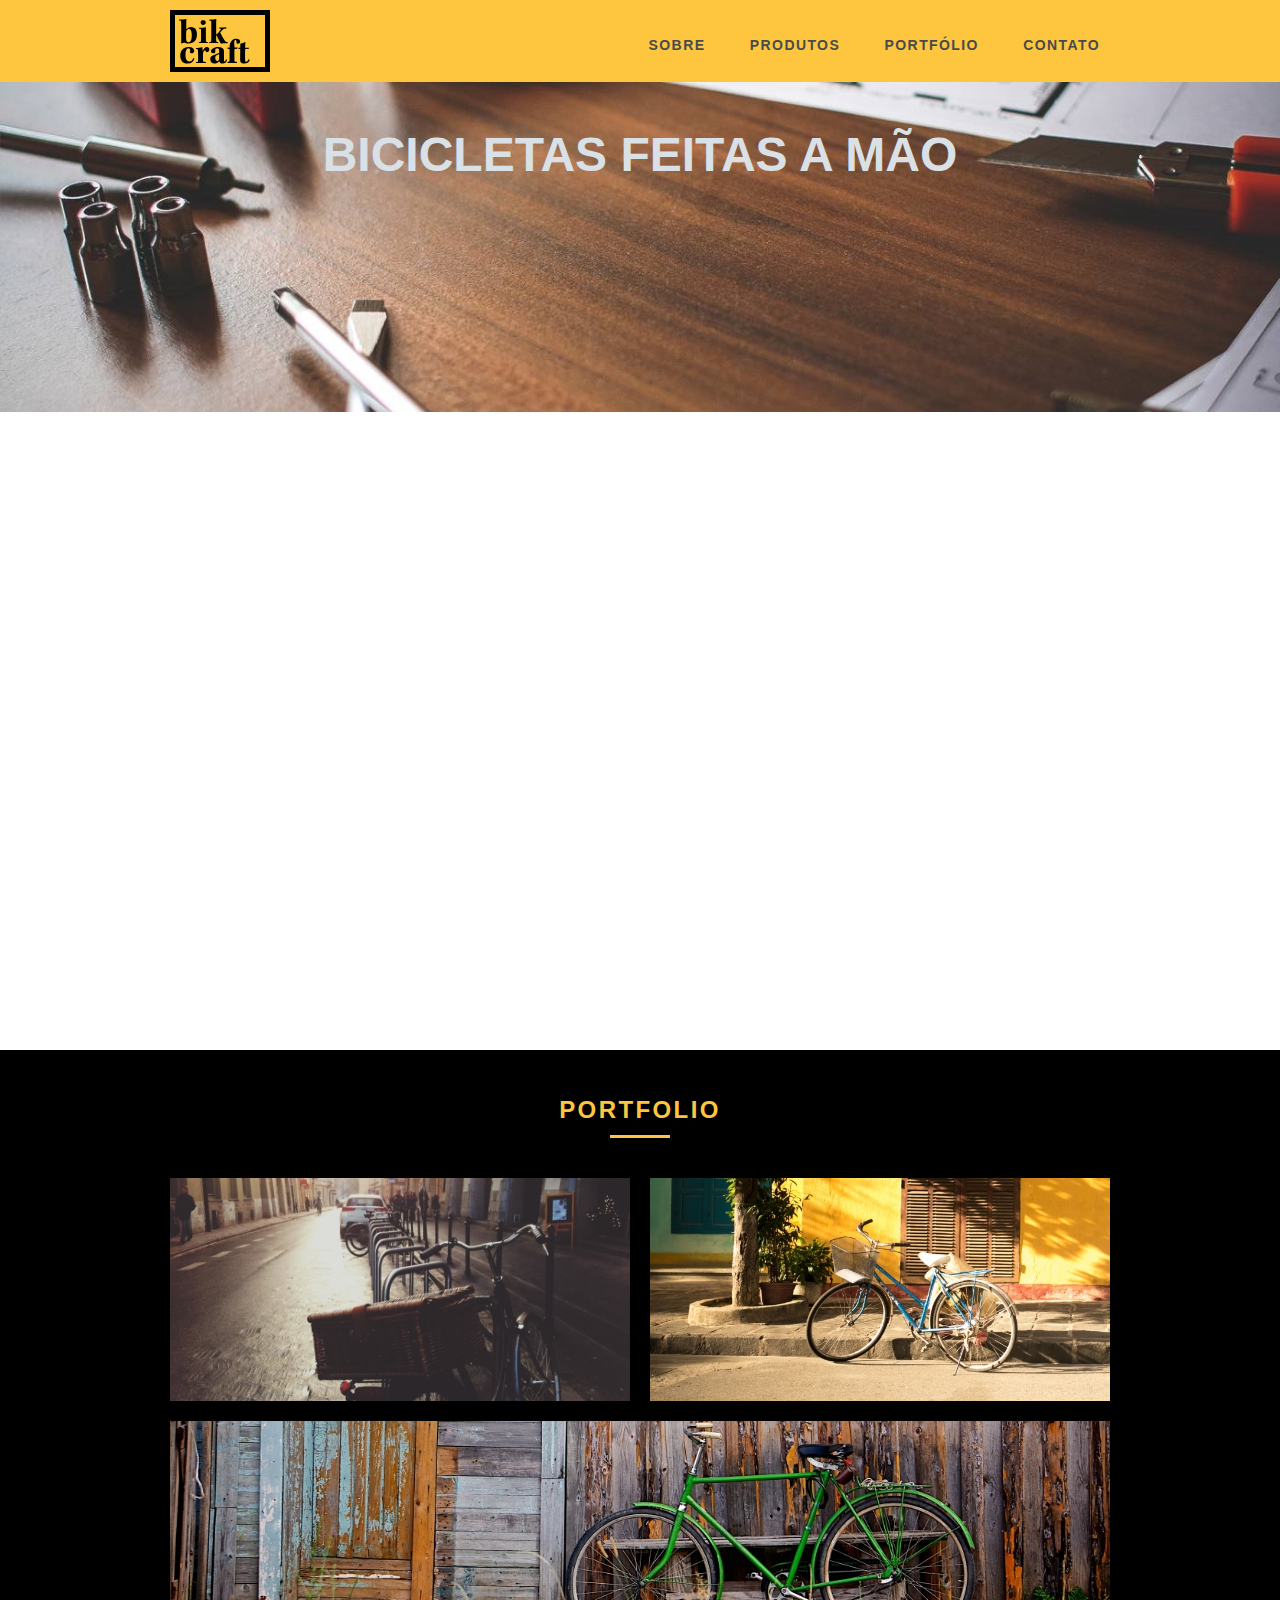
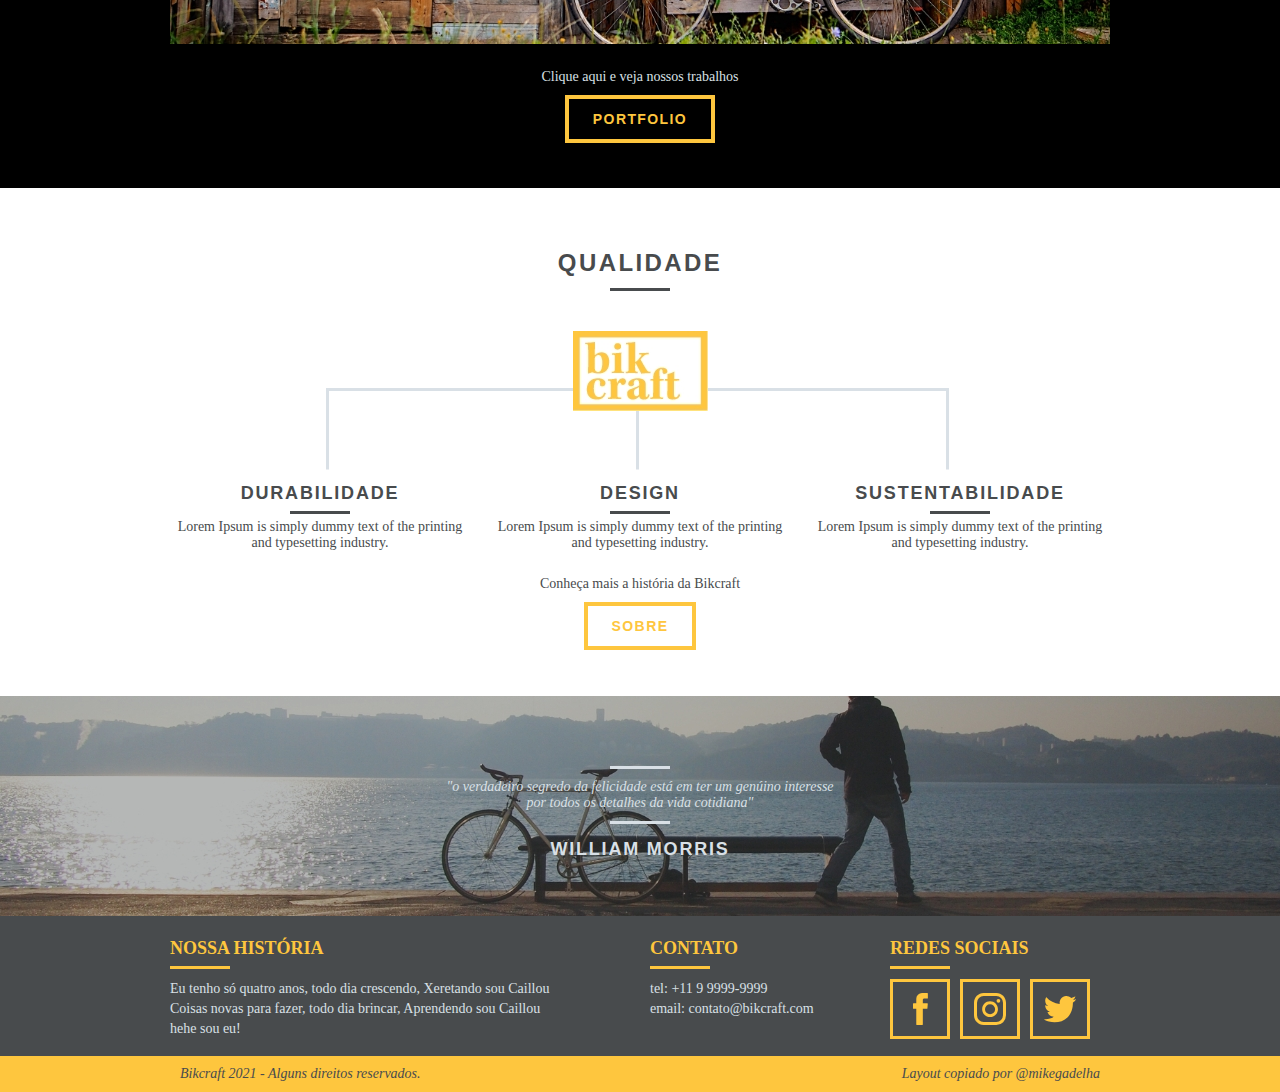
<file: index.html>
<!DOCTYPE html>
<html lang="pt-br">
<head>
    <title>Bikcraft - Meu Primeiro Projeto</title>
    <meta charset="UTF-8">
    <meta name="description" content="Seguindo as aulas do curso de Web Design da Origamid e improvisando em algumas partes.">
    <meta name="viewport" content="width=device-width, initial-scale=1">
    <!--Open Graph-->
    <meta property ="og:type" content="">
    <meta property ="og:title" content="">
    <meta property ="og:description" content="">
    <meta property ="og:url" content="">
    <meta property ="og:image" content="">
    <!--Fecha Open Graph-->
    <link rel="shortcut icon" href="favicon.ico">
    <!--
    <link rel="stylesheet" href="style/normalize.css">
    <link rel="stylesheet" href="style/reset.css">
    <link rel="stylesheet" href="style/grid.css">
    <link rel="stylesheet" href="style/style.css">
    <link rel="stylesheet" href="style/responsivo.css">
    -->
    <!--o que vier por baixo é o que vai ser levado em consideração, a menos que o elemento no arquivo acima esteja melhor especificado-->
    <!--abaixo estão agrupados todos os arquivos CSS acima em um só-->
    <link rel="stylesheet" href="style.css">
    <script>document.documentElement.classList.add("js");</script>
</head>
<body>
    <header class="header">
        <div class="container">
            <a href="index.html" class="grid-4">
                <img src="images/bikcraft-logo.svg" alt="Bikecraft Logo">
            </a>
            <nav class="header_menu grid-12">
                <ul>
                    <li><a href="sobre.html">Sobre</a></li>
                    <li><a href="produtos.html">Produtos</a></li>
                    <li><a href="portfolio.html">Portfólio</a></li>
                    <li><a href="contato.html">Contato</a></li>
                </ul>
            </nav>
        </div>
    </header>
    <!--Fecha Header-->
    <section class="intro">
        <div class="container">
            <h1 data-anime="400" class="fadeInDown">Bicicletas Feitas a Mão</h1>
            <blockquote data-anime="800" class="quote-externo fadeInDown">
                <p>"não tenha nada em sua casa que você
                    não considere útil ou acredita ser bonito"</p>
                <cite>William Morris</cite>
            </blockquote>
            <a href="contato.html" data-anime="1200" class="btn">Orçamento</a>
        </div>
    </section>
    <!--Fecha Intro-->
    <section data-anime="1600" class="produtos container fadeInDown">
            <h2 class="subtitulo">Produtos</h2>
            <ul class="produtos_lista">
                <li class="grid-1-3">
                    <div class="produtos_icone">
                        <img src="images/passeio.svg" alt="Bikcraft Passeio">
                    </div>
                    <h3>Passeio</h3>
                    <p>Lorem Ipsum is simply dummy text of the printing and typesetting industry.</p>
                </li>
                <li class="grid-1-3">
                    <div class="produtos_icone">
                        <img src="images/esporte.svg" alt="Bikcraft Esporte">
                    </div>
                    <h3>Esporte</h3>
                    <p>Lorem Ipsum is simply dummy text of the printing and typesetting industry.</p>
                </li>
                <li class="grid-1-3">
                    <div class="produtos_icone">
                        <img src="images/retro.svg" alt="Bikcraft Retrô">
                    </div>
                    <h3>Retrô</h3>
                    <p>Lorem Ipsum is simply dummy text of the printing and typesetting industry.</p>
                </li>
            </ul>
            <div class="call-to-action">
                <p>Clique aqui e veja os detalhes dos produtos</p>
                <a href="produtos.html" class="btn btn-escuro">Produtos</a>
            </div>
    </section>
    <!--Fecha Produtos-->
    <div class="bg-portfolio resp main">
        <div class="container">
            <h2 class="subtitulo">Portfolio</h2>
            <ul>
                <li class="grid-8"><img src="images/foto1.jpg" alt="Bikcraft Retrô"></li>
                <li class="grid-8"><img src="images/foto2.jpg" alt="Bikcraft Passeio"></li>
                <li class="grid-16"><img src="images/foto3.jpg" alt="Bikcraft Esporte"></li>
            </ul>
        </div>
        <div class="call-to-action">
            <p>Clique aqui e veja nossos trabalhos</p>
            <a href="portfolio.html" class="btn">Portfolio</a>
        </div>
    </div>
    <!--Fecha Portfolio-->
    <section class="qualidade container">
        <h2 class="subtitulo">Qualidade</h2>
        <img src="images/logo.jpg" alt="Bikcraft Logo Yellow">
        <ul class="qualidade_lista">
            <li class="grid-1-3 resptablet1">
                <h3>Durabilidade</h3>
                <p>Lorem Ipsum is simply dummy text of the printing and typesetting industry.</p>
            </li>
            <li class="grid-1-3 resptablet2">
                <h3>Design </h3>
                <p>Lorem Ipsum is simply dummy text of the printing and typesetting industry.</p>
            </li>
            <li class="grid-1-3 resptablet3">
                <h3>Sustentabilidade</h3>
                <p>Lorem Ipsum is simply dummy text of the printing and typesetting industry.</p>
            </li>
        </ul>
        <div class="call-to-action">
            <p>Conheça mais a história da Bikcraft</p>
            <a href="sobre.html" class="btn btn-escuro">Sobre</a>
        </div>
    </section>
    <!--Fecha Qualidade-->
    <div class="quebra container">
        <blockquote class="quote-externo"> <!--o professor colocou o container aqui-->
            <p>"o verdadeiro segredo da felicidade está em ter um genúino 
                interesse  por todos os detalhes da vida cotidiana"</p>
            <cite>William Morris</cite>
        </blockquote>
    </div>
    <!--Fecha Quebra-->
    <footer> 
        <div class="footer"> 
            <div class="container">
                <div class="grid-8 footer_historia">
                    <h3>Nossa História</h3>
                    <p>Eu tenho só quatro anos, todo dia crescendo, Xeretando sou Caillou</p>
                    <p>Coisas novas para fazer, todo dia brincar, Aprendendo sou Caillou</p>
                    <p>hehe sou eu!</p>
                </div>
                <div class="grid-4 footer_contato">
                    <h3>Contato</h3>
                    <ul>
                        <li>tel: +11 9 9999-9999</li>
                        <li>email: contato@bikcraft.com</li>
                    </ul>
                </div>
                <div class="grid-4 footer_redes">
                    <h3>Redes Sociais</h3>
                    <ul>
                        <li class="redes"><a href="https://facebook.com" target="_blank"><img src="images/facebook.svg" alt="Facebook"></a></li>
                        <li class="redes"><a href="https://instagram.com" target="_blank"><img src="images/instagram.svg" alt="Instagram"></a></li>
                        <li class="redes"><a href="https://twitter.com" target="_blank"><img src="images/twitter.svg" alt="Twitter"></a></li>
                    </ul>
                </div>
            </div>
        </div>
        <div class="footer2">
            <div class="container">
                <p class="teste1">Bikcraft 2021 - Alguns direitos reservados.</p>
                <p class="teste2">Layout copiado por @mikegadelha</p>
            </div>
        </div>

    <script src="scripts/simple-anime.js"></script>
    <script src="scripts/script.js"></script>

    </footer>
</body>
</html>
</file>
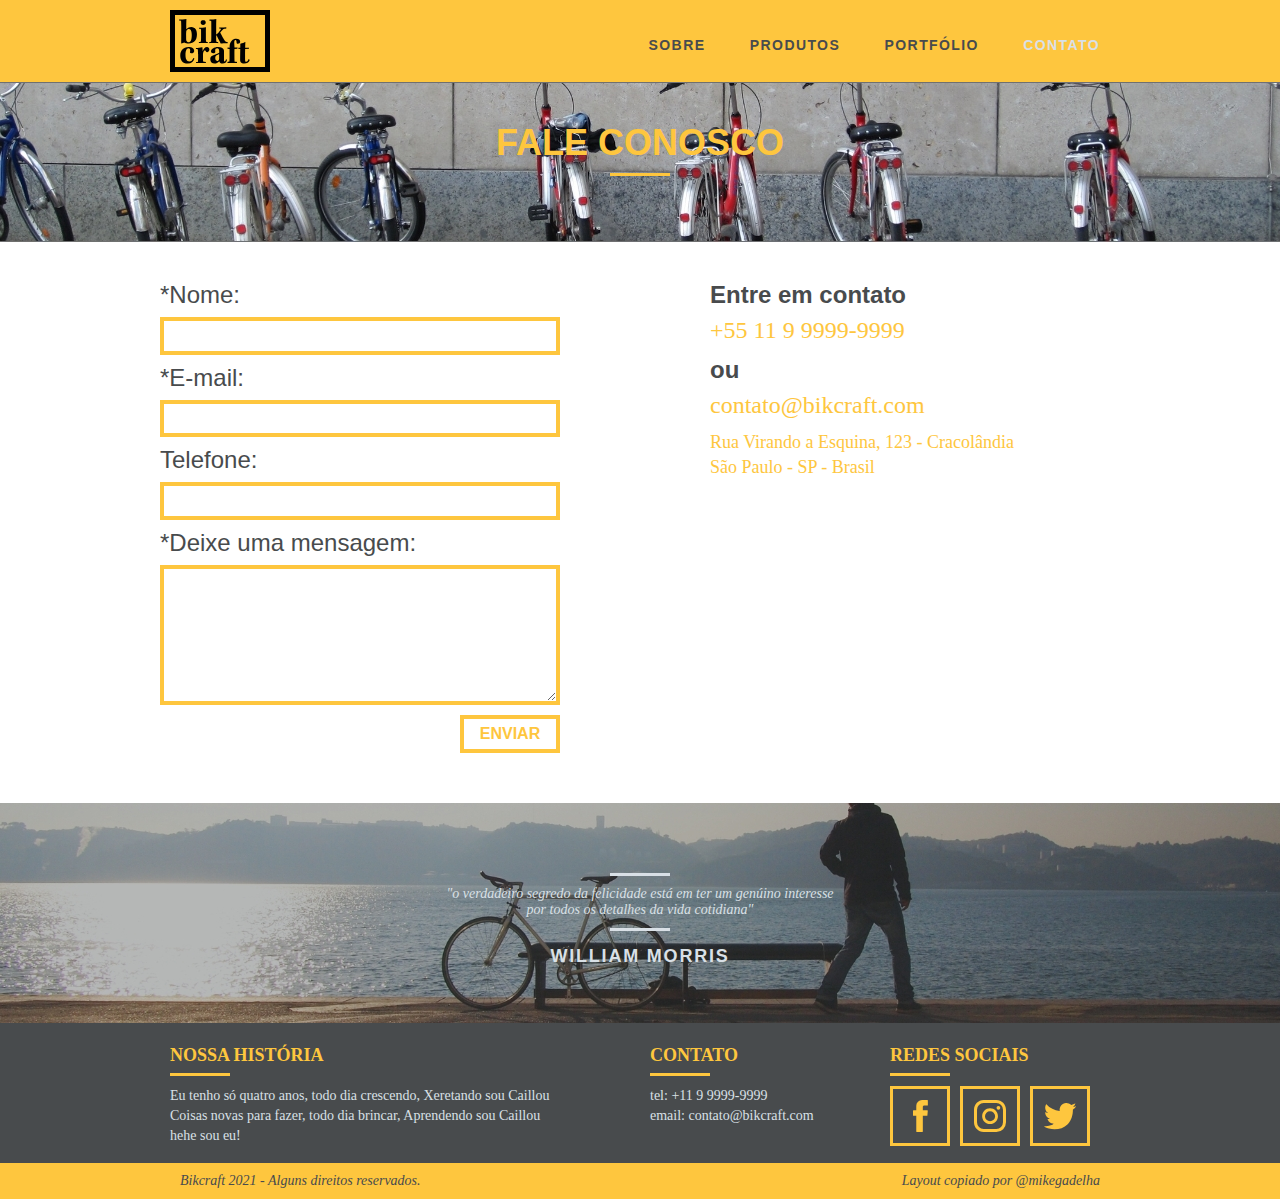
<file: contato.html>
<!DOCTYPE html>
<html lang="pt-br">
<head>
    <title>Bikcraft - Fale Conosco</title>
    <meta charset="UTF-8">
    <meta name="description" content="Seguindo as aulas do curso de Web Design da Origamid e improvisando em algumas partes.">
    <meta name="viewport" content="width=device-width, initial-scale=1">
    <!--Open Graph-->
    <meta property ="og:type" content="">
    <meta property ="og:title" content="">
    <meta property ="og:description" content="">
    <meta property ="og:url" content="">
    <meta property ="og:image" content="">
    <!--Fecha Open Graph-->
    <link rel="shortcut icon" href="favicon.ico">
    <!--
    <link rel="stylesheet" href="style/normalize.css">
    <link rel="stylesheet" href="style/reset.css">
    <link rel="stylesheet" href="style/grid.css">
    <link rel="stylesheet" href="style/style.css">
    <link rel="stylesheet" href="style/contato.css">
    <link rel="stylesheet" href="style/responsivo.css">
    -->
    <link rel="stylesheet" href="style.css">
    <script>document.documentElement.classList.add("js");</script>
</head>
<body>
    <header class="header">
        <div class="container">
            <a href="index.html" class="grid-4">
                <img src="images/bikcraft-logo.svg" alt="Bikcraft Logo">
            </a>
            <nav class="header_menu grid-12">
                <ul>
                    <li><a href="sobre.html">Sobre</a></li>
                    <li><a href="produtos.html">Produtos</a></li>
                    <li><a href="portfolio.html">Portfólio</a></li>
                    <li><a href="contato.html" class="menu_ativo">Contato</a></li>
                </ul>
            </nav>
        </div>
    </header>
    <!--Fecha Header-->
    <section class="intro-interna interna_contato">
        <div class="container">
            <h1 data-anime="400" class="fadeInDown">Fale Conosco</h1>
                <p data-anime="800" class="fadeInDown">a qualquer momento, em qualquer lugar</p>
        </div>
    </section>
    <!--Fecha Introdução Interna-->
    <section class="bg-contato" id="bg-contato2"> <!--id somente para arrumar o responsivo do mobile, gambiarra-->
        <div class="container">
            <div class="formulario">
                <form id="formulario_contato" method="POST" action="enviar-sendgrid.php" class="formphp">
                    <label for="name">*Nome:
                        <input type="text" name="name" id="name" required>
                    </label>
                    <label for="email">*E-mail:
                        <input type="email" name="email" id="email" required>
                    </label>
                    <label for="telefone">Telefone:
                        <input type="tel" name="telefone" id="telefone"> <!--como só permitir números e em um formato válido? por ex. 11 9 9999-9999-->
                    </label>
                    <!--Anti-Spam-->
                    <label class="nao-aparece">Se você não é um robô, deixe em branco.</label>
                    <input type="text" class="nao-aparece" name="leaveblank">
                    <label class="nao-aparece">Se você não é um robô, não mude este campo.</label>
                    <input type="text" class="nao-aparece" name="dontchange" value="http://">
                    <!--Fecha Anti-Spam-->
                    <label for="msg">*Deixe uma mensagem:</label>
                    <textarea name="msg" id="msg" required></textarea>
                    <input type="submit" name="submit" id="submit" value="enviar">
                </form>
            </div>
            <div class="contato">
                <h2>Entre em contato</h2>
                <p>+55 11 9 9999-9999</p>
                <h2>ou</h2>
                <p>contato@bikcraft.com</p>
                <h3>Rua Virando a Esquina, 123 - Cracolândia</h3>
                <h3> São Paulo - SP - Brasil</h3>
                <a href="https://www.google.com.br"><img src="images/mapa2.png" alt="Localização" data-anime="1200"></a>
            </div>
        </div>
    </section>
    <!--Fecha Formulário-->
    <div class="quebra container">
        <blockquote class="quote-externo"> <!--o professor colocou o container aqui-->
            <p>"o verdadeiro segredo da felicidade está em ter um genúino 
                interesse  por todos os detalhes da vida cotidiana"</p>
            <cite>William Morris</cite>
        </blockquote>
    </div>
    <!--Fecha Quebra-->
    <footer> 
        <div class="footer"> 
            <div class="container">
                <div class="grid-8 footer_historia">
                    <h3>Nossa História</h3>
                    <p>Eu tenho só quatro anos, todo dia crescendo, Xeretando sou Caillou</p>
                    <p>Coisas novas para fazer, todo dia brincar, Aprendendo sou Caillou</p>
                    <p>hehe sou eu!</p>
                </div>
                <div class="grid-4 footer_contato">
                    <h3>Contato</h3>
                    <ul>
                        <li>tel: +11 9 9999-9999</li>
                        <li>email: contato@bikcraft.com</li>
                    </ul>
                </div>
                <div class="grid-4 footer_redes">
                    <h3>Redes Sociais</h3>
                    <ul>
                        <li class="redes"><a href="https://facebook.com" target="_blank"><img src="images/facebook.svg" alt="Facebook"></a></li>
                        <li class="redes"><a href="https://instagram.com" target="_blank"><img src="images/instagram.svg" alt="Instagram"></a></li>
                        <li class="redes"><a href="https://twitter.com" target="_blank"><img src="images/twitter.svg" alt="Twitter"></a></li>
                    </ul>
                </div>
            </div>
        </div>
        <div class="footer2">
            <div class="container">
                <p class="teste1">Bikcraft 2021 - Alguns direitos reservados.</p>
                <p class="teste2">Layout copiado por @mikegadelha</p>
            </div>
        </div>
    </footer>

    <script src="scripts/simple-anime.js"></script>
    <script src="scripts/simple-form.js"></script>
    <script src="scripts/script.js"></script>
    
</body>
</html>
</file>
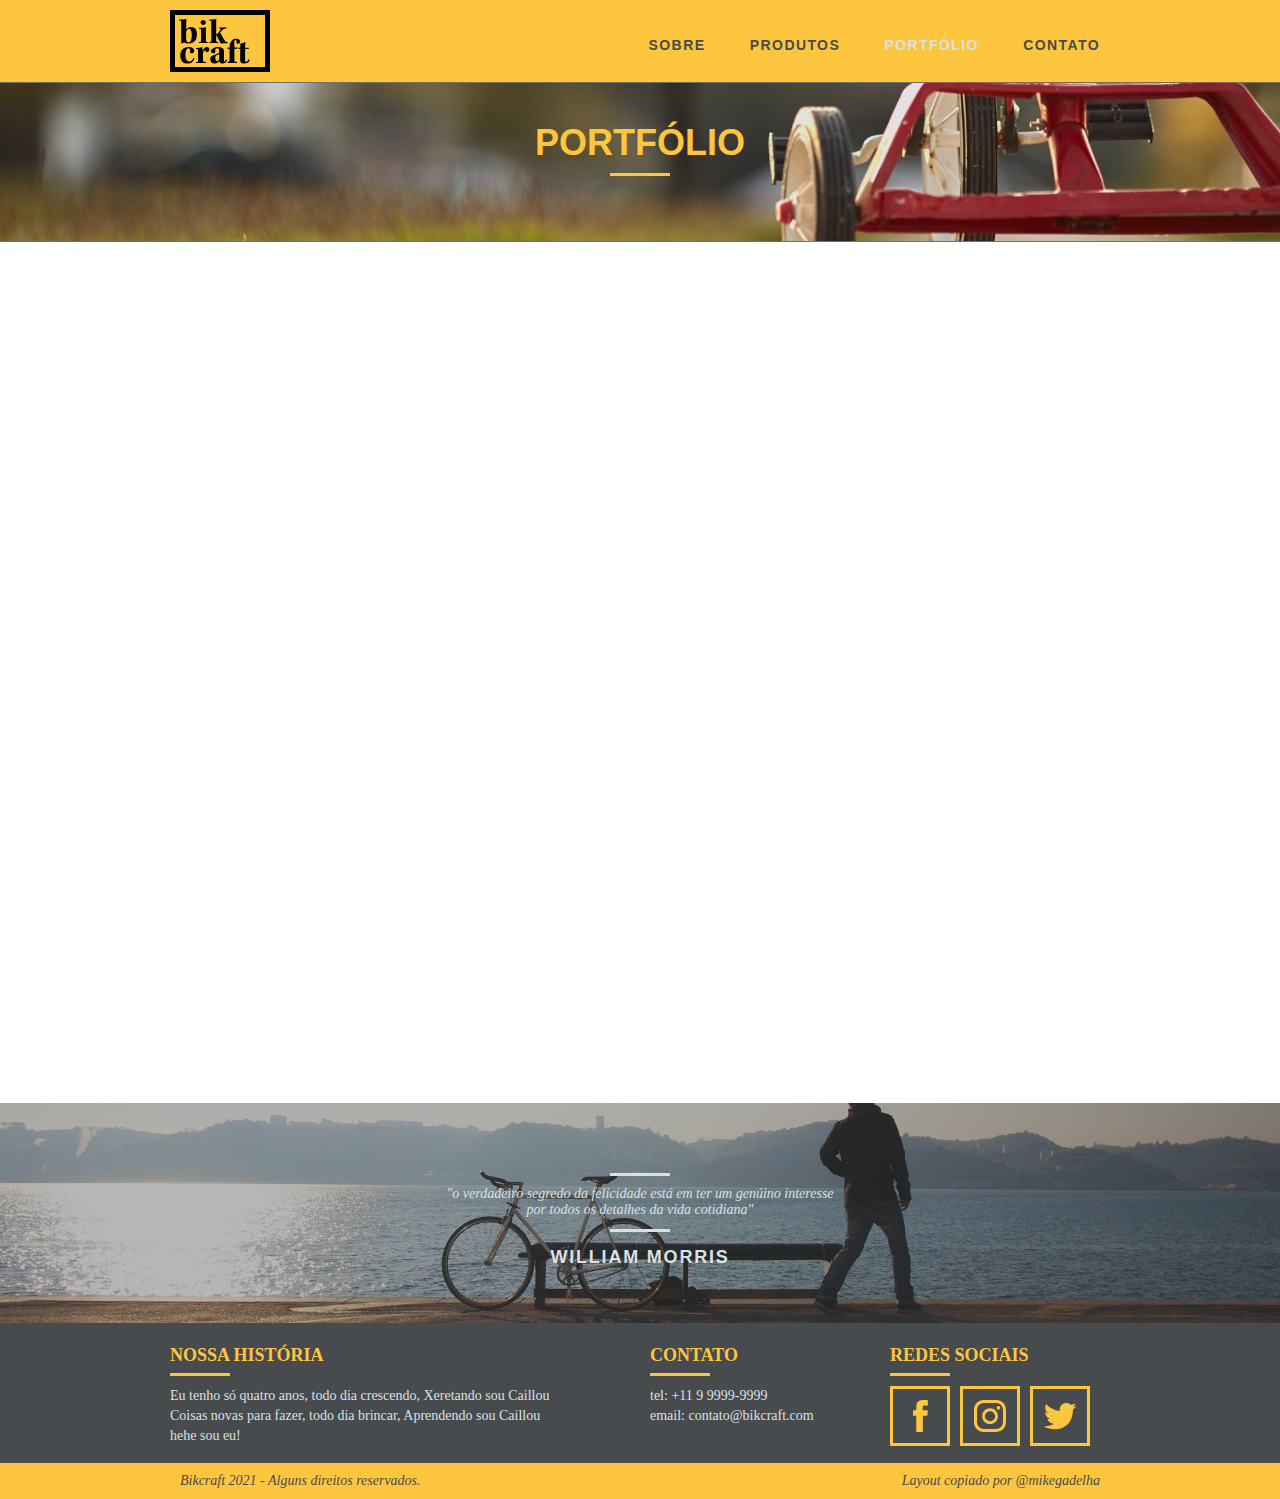
<file: portfolio.html>
<!DOCTYPE html>
<html lang="pt-br">
<head>
    <title>Bikcraft - Conheça nosso Trabalho</title>
    <meta charset="UTF-8">
    <meta name="description" content="Seguindo as aulas do curso de Web Design da Origamid e improvisando em algumas partes.">
    <meta name="viewport" content="width=device-width, initial-scale=1">
    <!--Open Graph-->
    <meta property ="og:type" content="">
    <meta property ="og:title" content="">
    <meta property ="og:description" content="">
    <meta property ="og:url" content="">
    <meta property ="og:image" content="">
    <!--Fecha Open Graph-->
    <link rel="shortcut icon" href="favicon.ico">
    <!--
    <link rel="stylesheet" href="style/normalize.css">
    <link rel="stylesheet" href="style/reset.css">
    <link rel="stylesheet" href="style/grid.css">
    <link rel="stylesheet" href="style/style.css">
    <link rel="stylesheet" href="style/portfolio.css">
    <link rel="stylesheet" href="style/responsivo.css">
    -->
    <link rel="stylesheet" href="style.css">
    <script>document.documentElement.classList.add("js");</script>
</head>
<body>
    <header class="header">
        <div class="container">
            <a href="index.html" class="grid-4">
                <img src="images/bikcraft-logo.svg" alt="Bikcraft Logo">
            </a>
            <nav class="header_menu grid-12">
                <ul>
                    <li><a href="sobre.html">Sobre</a></li>
                    <li><a href="produtos.html">Produtos</a></li>
                    <li><a href="portfolio.html" class="menu_ativo">Portfólio</a></li>
                    <li><a href="contato.html">Contato</a></li>
                </ul>
            </nav>
        </div>
    </header>
    <section class="intro-interna interna_portfolio">
        <div class="container">
            <h1 data-anime="400" class="fadeInDown">Portfólio</h1>
                <p data-anime="800" class="fadeInDown">conheça nosso trabalho</p>
        </div>
    </section>
    <!--Fecha Introdução Interna-->
    <div data-anime="1200" class="quote_portfolio">
        <div class="container" data-slide="quote">
            <blockquote class="grid-16">
            <p>"Contrary to popular belief, Lorem Ipsum is not simply random text. It has roots in a piece of classical Latin literature from 45 BC, making it over 2000 years old."</p>
                <cite>Billy and Mandy</cite>
            </blockquote>
            <blockquote class="grid-16">
                <p>"The standard chunk of Lorem Ipsum used since the 1500s is reproduced below for those interested. "</p>
                <cite>Frango Robô</cite>
            </blockquote>
            <blockquote class="grid-16">
                <p>"It is a long established fact that a reader will be distracted by the readable content of a page when looking at its layout."</p>
                <cite>KND A Turma do Bairro</cite>
            </blockquote>
        </div>
    </div>
    <div data-anime="1600" class="bg-portfolio resp sec fadeInDown">
        <div class="container" data-slide="portfolio">
            <ul class="container">
                <li class="grid-8 foto1"><img src="images/foto1.jpg" alt="Bikecraft Retrô"></li>
                <li class="grid-8 foto2"><img src="images/foto2.jpg" alt="Bikecraft Passeio"></li>
                <li class="grid-16"><img src="images/foto3.jpg" alt="Bikecraft Esporte"></li>
            </ul>
            <ul class="container">
                <li class="grid-8 foto2"><img src="images/foto2.jpg" alt="Bikecraft Passeio"></li>
                <li class="grid-8 foto1"><img src="images/foto1.jpg" alt="Bikecraft Retrô"></li>
                <li class="grid-16"><img src="images/foto3.jpg" alt="Bikecraft Esporte"></li>
            </ul>
        </div>
    </div>
   <!--Fecha portfolio-->
    <div class="quebra container">
        <blockquote class="quote-externo"> <!--o professor colocou o container aqui-->
            <p>"o verdadeiro segredo da felicidade está em ter um genúino 
                interesse  por todos os detalhes da vida cotidiana"</p>
            <cite>William Morris</cite>
        </blockquote>
    </div>
    <!--Fecha Quebra-->
    <footer> 
        <div class="footer"> 
            <div class="container">
                <div class="grid-8 footer_historia">
                    <h3>Nossa História</h3>
                    <p>Eu tenho só quatro anos, todo dia crescendo, Xeretando sou Caillou</p>
                    <p>Coisas novas para fazer, todo dia brincar, Aprendendo sou Caillou</p>
                    <p>hehe sou eu!</p>
                </div>
                <div class="grid-4 footer_contato">
                    <h3>Contato</h3>
                    <ul>
                        <li>tel: +11 9 9999-9999</li>
                        <li>email: contato@bikcraft.com</li>
                    </ul>
                </div>
                <div class="grid-4 footer_redes">
                    <h3>Redes Sociais</h3>
                    <ul>
                        <li class="redes"><a href="https://facebook.com" target="_blank"><img src="images/facebook.svg" alt="Facebook"></a></li>
                        <li class="redes"><a href="https://instagram.com" target="_blank"><img src="images/instagram.svg" alt="Instagram"></a></li>
                        <li class="redes"><a href="https://twitter.com" target="_blank"><img src="images/twitter.svg" alt="Twitter"></a></li>
                    </ul>
                </div>
            </div>
        </div>
        <div class="footer2">
            <div class="container">
                <p class="teste1">Bikcraft 2021 - Alguns direitos reservados.</p>
                <p class="teste2">Layout copiado por @mikegadelha</p>
            </div>
        </div>
    </footer>

    <script src="scripts/simple-slide.js"></script>
    <Script src="scripts/simple-anime.js"></script>
    <script src="scripts/script.js"></script>

</body>
</html>
</file>
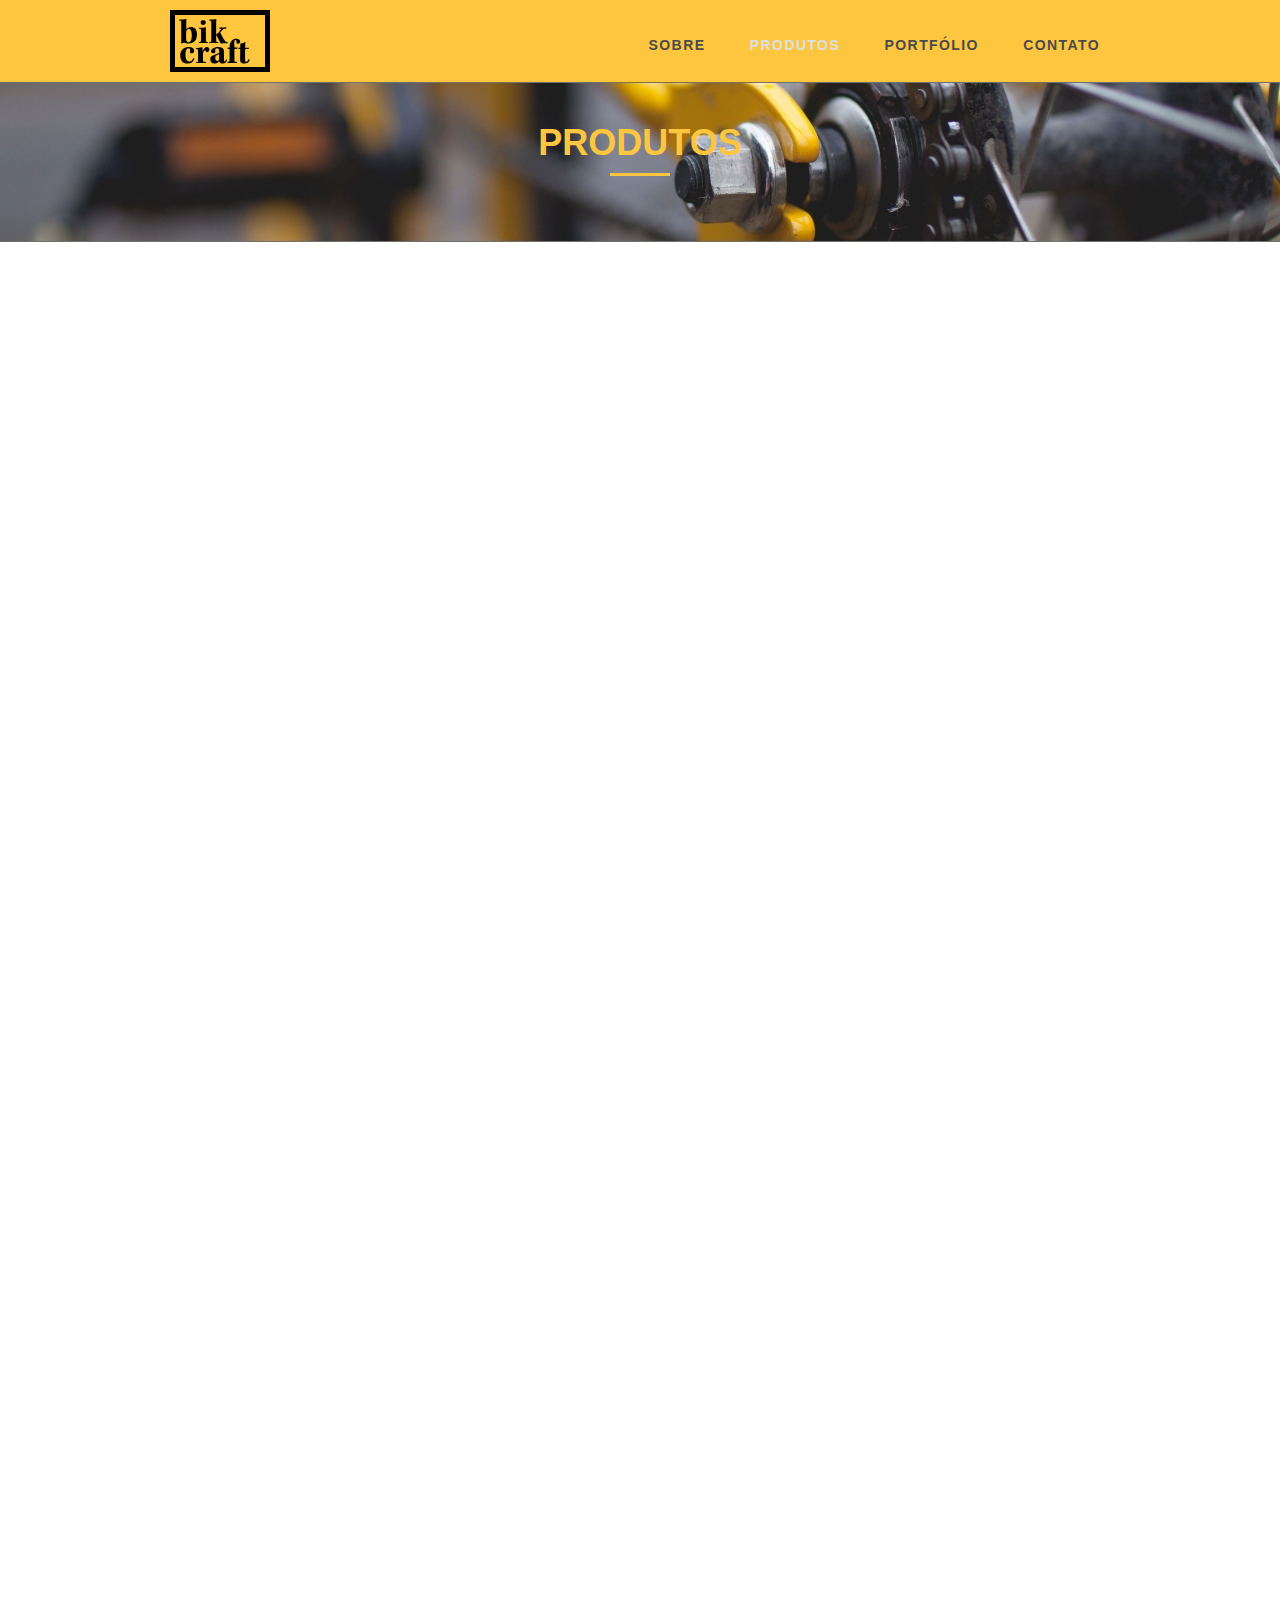
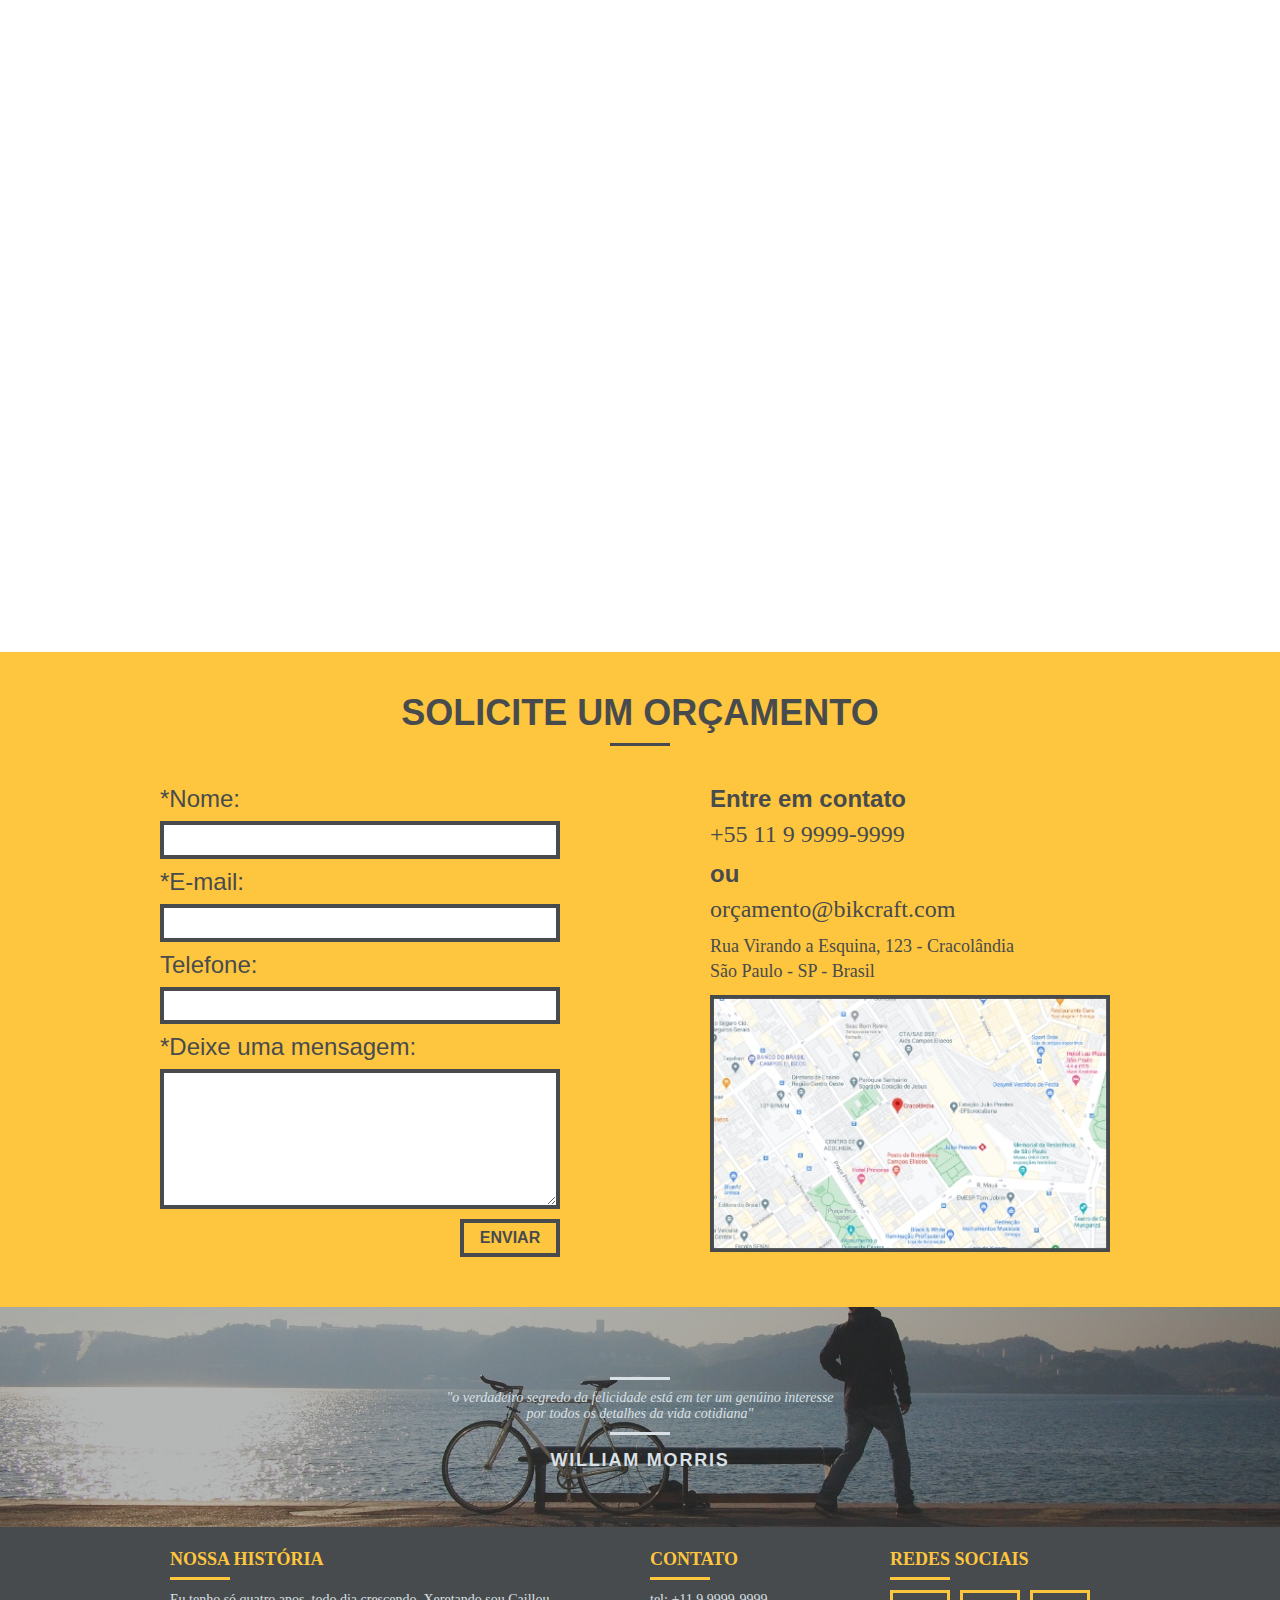
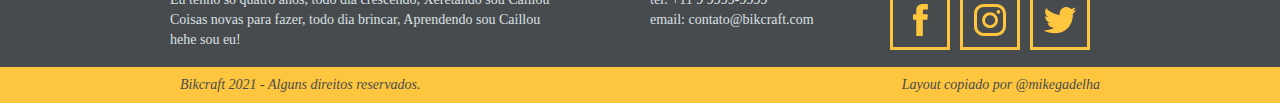
<file: produtos.html>
<!DOCTYPE html>
<html lang="pt-br">
<head>
    <title>Bikcraft - Conheça nossos Produtos</title>
    <meta charset="UTF-8">
    <meta name="description" content="Seguindo as aulas do curso de Web Design da Origamid e improvisando em algumas partes.">
    <meta name="viewport" content="width=device-width, initial-scale=1">
    <!--Open Graph-->
    <meta property ="og:type" content="">
    <meta property ="og:title" content="">
    <meta property ="og:description" content="">
    <meta property ="og:url" content="">
    <meta property ="og:image" content="">
    <!--Fecha Open Graph-->
    <link rel="shortcut icon" href="favicon.ico">
    <!--
    <link rel="stylesheet" href="style/normalize.css">
    <link rel="stylesheet" href="style/reset.css">
    <link rel="stylesheet" href="style/grid.css">
    <link rel="stylesheet" href="style/style.css">
    <link rel="stylesheet" href="style/produtos.css">
    <link rel="stylesheet" href="style/responsivo.css">
    -->
    <link rel="stylesheet" href="style.css">
    <script>document.documentElement.classList.add("js");</script>
</head>
<body>
    <header class="header">
        <div class="container">
            <a href="index.html" class="grid-4">
                <img src="images/bikcraft-logo.svg" alt="Bikcraft Logo">
            </a>
            <nav class="header_menu grid-12">
                <ul>
                    <li><a href="sobre.html">Sobre</a></li>
                    <li><a href="produtos.html" class="menu_ativo">Produtos</a></li>
                    <li><a href="portfolio.html">Portfólio</a></li>
                    <li><a href="contato.html">Contato</a></li>
                </ul>
            </nav>
        </div>
    </header>
    <!--Fecha Header-->
    <section class="intro-interna interna_produtos">
        <div class="container">
            <h1 data-anime="400" class="fadeInDown">Produtos</h1>
                <p data-anime="800" class="fadeInDown">conheça nossos produtos</p>
        </div>
    </section>
    <!--Fecha Introdução Interna-->
    <section data-anime="800" class="bg-produtos fadeInDown">
        <div class="bg-produtos1">
            <div class="container">
                <div class="grid-11">
                    <img src="images/bg-passeio1.jpg" alt="Bikcraft Passeio">
                    <h2>Passeio</h2>
                </div>
                <div class="grid-5 produto_icone">
                    <img src="images/passeio.svg" alt="Bikcraft Passeio Icone">
                </div>
                <div class="grid-8 espaçamento">
                    <img src="images/bg-passeio2.jpg" alt="Bikcraft Passeio">
                </div>
                <div class="grid-8 produto_quote">
                    <p>Contrary to popular belief, Lorem Ipsum is not simply random text. It has roots in a piece of classical Latin literature from 45 BC, making it over 2000 years old.</p>
                        <ul class="produto_info">
                            <li>Conforto</li>
                            <li>Qualidade</li>
                            <li>Design</li>
                            <li>Versatilidade</li>
                        </ul>
                </div>
            </div>
        </div>
        <div class="bg-produtos2">
            <div class="container">
                <div class="grid-11">
                    <img src="images/bg-esporte1.jpg" alt="Bikcraft Esporte">
                    <h2>Esporte</h2>
                </div>
                <div class="grid-5 produto_icone">
                    <img src="images/esporte.svg" alt="Bikcraft Esporte Icone">
                </div>
                <div class="grid-8 espaçamento">
                    <img src="images/bg-esporte2.jpg" alt="Bikcraft Esporte">
                </div>
                <div class="grid-8 produto_quote">
                    <p>Contrary to popular belief, Lorem Ipsum is not simply random text. It has roots in a piece of classical Latin literature from 45 BC, making it over 2000 years old.</p>
                        <ul class="produto_info">
                            <li>Conforto</li>
                            <li>Qualidade</li>
                            <li>Design</li>
                            <li>Versatilidade</li>
                        </ul>
                </div>
            </div>
        </div>
        <div class="bg-produtos3">
            <div class="container">
                <div class="grid-11">
                    <img src="images/bg-retro1.jpg" alt="Bikcraft Retrô">
                    <h2>Retrô</h2>
                </div>
                <div class="grid-5 produto_icone">
                    <img src="images/retro.svg" alt="Bikcraft Retrô Icone">
                </div>
                <div class="grid-8 espaçamento">
                    <img src="images/bg-retro2.jpg" alt="Bikcraft Retrô">
                </div>
                <div class="grid-8 produto_quote">
                    <p>Contrary to popular belief, Lorem Ipsum is not simply random text. It has roots in a piece of classical Latin literature from 45 BC, making it over 2000 years old.</p>
                        <ul class="produto_info">
                            <li>Conforto</li>
                            <li>Qualidade</li>
                            <li>Design</li>
                            <li>Versatilidade</li>
                        </ul>
                </div>
            </div>
        </div>
    </section>
    <!--Fecha Produtos-->
    <section class="bg-contato form_produtos">
        <div class="intro-interna">
            <h1>Solicite um Orçamento</h1>
        </div>
        <div class="container">
            <div class="formulario form_produtos">
                <form id="formulario_contato" method="POST" action="enviar-sendgrid.php" class="formphp">
                    <label for="name">*Nome:
                        <input type="text" name="name" id="name" required>
                    </label>
                    <label for="email">*E-mail:
                        <input type="email" name="email" id="email" required>
                    </label>
                    <label for="telefone">Telefone:
                        <input type="tel" name="telefone" id="telefone"> <!--como só permitir números e em um formato válido? por ex. 11 9 9999-9999-->
                    </label>
                    <!--Anti-Spam-->
                    <label class="nao-aparece">Se você não é um robô, deixe em branco.</label>
                    <input type="text" class="nao-aparece" name="leaveblank">
                    <label class="nao-aparece">Se você não é um robô, não mude este campo.</label>
                    <input type="text" class="nao-aparece" name="dontchange" value="http://">
                    <!--Fecha Anti-Spam-->
                    <label for="msg">*Deixe uma mensagem:</label>
                    <textarea name="msg" id="msg" required></textarea>
                    <input type="submit" name="submit" id="submit" value="enviar" class="form_produtos">
                </form>
            </div>
            <div class="contato form_produtos">
                <h2>Entre em contato</h2>
                <p>+55 11 9 9999-9999</p>
                <h2>ou</h2>
                <p>orçamento@bikcraft.com</p>
                <h3>Rua Virando a Esquina, 123 - Cracolândia</h3>
                <h3> São Paulo - SP - Brasil</h3>
                <a href="https://www.google.com.br"><img src="images/mapa.jpg" alt="Localização"></a>
            </div>
        </div>
    </section>
    <!--Fecha Formulário-->
    <div class="quebra container">
        <blockquote class="quote-externo"> <!--o professor colocou o container aqui-->
            <p>"o verdadeiro segredo da felicidade está em ter um genúino 
                interesse  por todos os detalhes da vida cotidiana"</p>
            <cite>William Morris</cite>
        </blockquote>
    </div>
    <!--Fecha Quebra-->
    <footer> 
        <div class="footer"> 
            <div class="container">
                <div class="grid-8 footer_historia">
                    <h3>Nossa História</h3>
                    <p>Eu tenho só quatro anos, todo dia crescendo, Xeretando sou Caillou</p>
                    <p>Coisas novas para fazer, todo dia brincar, Aprendendo sou Caillou</p>
                    <p>hehe sou eu!</p>
                </div>
                <div class="grid-4 footer_contato">
                    <h3>Contato</h3>
                    <ul>
                        <li>tel: +11 9 9999-9999</li>
                        <li>email: contato@bikcraft.com</li>
                    </ul>
                </div>
                <div class="grid-4 footer_redes">
                    <h3>Redes Sociais</h3>
                    <ul>
                        <li class="redes"><a href="https://facebook.com" target="_blank"><img src="images/facebook.svg" alt="Facebook"></a></li>
                        <li class="redes"><a href="https://instagram.com" target="_blank"><img src="images/instagram.svg" alt="Instagram"></a></li>
                        <li class="redes"><a href="https://twitter.com" target="_blank"><img src="images/twitter.svg" alt="Twitter"></a></li>
                    </ul>
                </div>
            </div>
        </div>
        <div class="footer2">
            <div class="container">
                <p class="teste1">Bikcraft 2021 - Alguns direitos reservados.</p>
                <p class="teste2">Layout copiado por @mikegadelha</p>
            </div>
        </div>
    </footer>

    <script src="scripts/simple-anime.js"></script>
    <script src="scripts/simple-form.js"></script>
    <script src="scripts/script.js"></script>
    
</body>
</html>
</file>
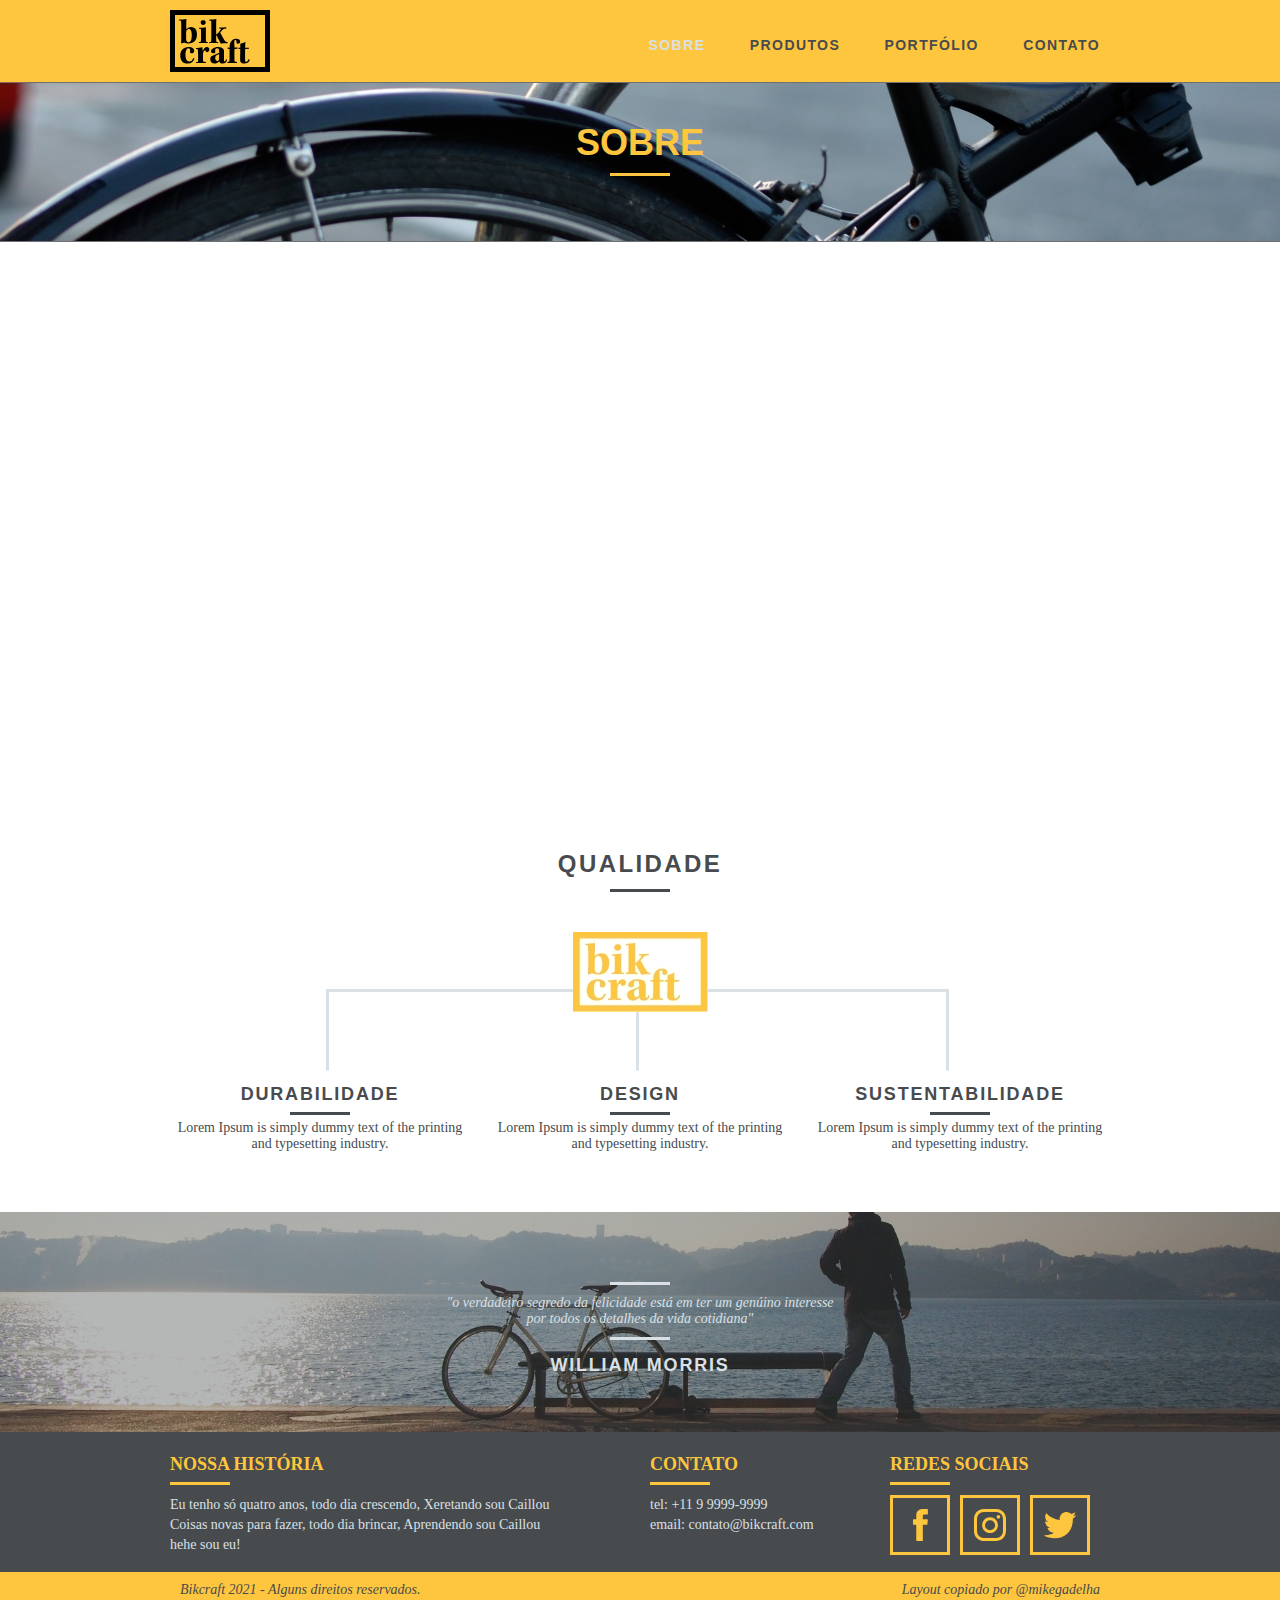
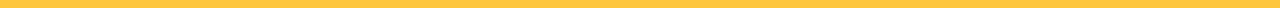
<file: sobre.html>
<!DOCTYPE html>
<html lang="pt-br">
<head>
    <title>Bikcraft - Saiba mais sobre nós</title>
    <meta charset="UTF-8">
    <meta name="description" content="Seguindo as aulas do curso de Web Design da Origamid e improvisando em algumas partes.">
    <meta name="viewport" content="width=device-width, initial-scale=1">
    <!--Open Graph-->
    <meta property ="og:type" content="">
    <meta property ="og:title" content="">
    <meta property ="og:description" content="">
    <meta property ="og:url" content="">
    <meta property ="og:image" content="">
    <!--Fecha Open Graph-->
    <link rel="shortcut icon" href="favicon.ico">
    <!--
    <link rel="stylesheet" href="style/normalize.css">
    <link rel="stylesheet" href="style/reset.css">
    <link rel="stylesheet" href="style/grid.css">
    <link rel="stylesheet" href="style/style.css">
    <link rel="stylesheet" href="style/sobre.css">
    <link rel="stylesheet" href="style/responsivo.css">
    -->
    <link rel="stylesheet" href="style.css">
    <script>document.documentElement.classList.add("js");</script>
</head>
<body>
    <header class="header">
        <div class="container">
            <a href="index.html" class="grid-4">
                <img src="images/bikcraft-logo.svg" alt="Bikecraft Logo">
            </a>
            <nav class="header_menu grid-12">
                <ul>
                    <li><a href="sobre.html" class="menu_ativo">Sobre</a></li>
                    <li><a href="produtos.html">Produtos</a></li>
                    <li><a href="portfolio.html">Portfólio</a></li>
                    <li><a href="contato.html">Contato</a></li>
                </ul>
            </nav>
        </div>
    </header>
    <!--Fecha Header-->
    <section class="intro-interna interna_sobre">
        <div class="container">
            <h1 data-anime="400" class="fadeInDown">Sobre</h1>
                <p data-anime="800" class="fadeInDown">conheça mais sobre a bikcraft</p>
        </div>
    </section>
    <!--Fecha Introdução Interna-->
    <section data-anime="1200" class="sobre container fadeInDown">
        <div class="grid-10">
            <h2 class="subtitulo_interno">História, Missão e Visão</h2>
            <p class="texto_interno">Contrary to popular belief, Lorem Ipsum is not simply random text. It has roots in a piece of classical Latin literature from 45 BC, making it over 2000 years old. </p>
            <p class="texto_interno">Richard McClintock, a Latin professor at Hampden-Sydney College in Virginia, looked up one of the more obscure Latin words, consectetur, from a Lorem Ipsum passage, and going through the cites of the word in classical literature, discovered the undoubtable source.</p>
        </div>
        <div class="grid-6">
            <h2 class="subtitulo_interno">Valores</h2>
            <ul>
                <li class="texto_interno">- Lorem Ipsum is simply dummy</li>
                <li class="texto_interno">- Text of the printing and typesetting industry</li>
                <li class="texto_interno">- Lorem Ipsum has been the industry's standard dummy text ever since the 1500s</li>
            </ul>
        </div>
        <div class="grid-16 foto_equipe">
                <img src="images/bg-equipe.jpg" alt="Equipe Bikcraft">
        </div>
    </section>
    <!--Fecha Missão e Valores-->
    <section class="qualidade container resp">
        <div class="container">
            <h2 class="subtitulo">Qualidade</h2>
            <img src="images/logo.jpg" alt="Bikcraft Logo Yellow">
            <ul class="qualidade_lista">
                <li class="grid-1-3 resptablet1">
                    <h3>Durabilidade</h3>
                    <p>Lorem Ipsum is simply dummy text of the printing and typesetting industry.</p>
                </li>
                <li class="grid-1-3 resptablet2">
                    <h3>Design </h3>
                    <p>Lorem Ipsum is simply dummy text of the printing and typesetting industry.</p>
                </li>
                <li class="grid-1-3 resptablet3">
                    <h3>Sustentabilidade</h3>
                    <p>Lorem Ipsum is simply dummy text of the printing and typesetting industry.</p>
                </li>
            </ul>
        </div>
    </section>
    <!--Fecha Qualidade-->
    <div class="quebra container">
        <blockquote class="quote-externo"> <!--o professor colocou o container aqui-->
            <p>"o verdadeiro segredo da felicidade está em ter um genúino interesse  por todos os detalhes da vida cotidiana"</p>
            <cite>William Morris</cite>
        </blockquote>
    </div>
    <!--Fecha Quebra-->
    <footer> 
        <div class="footer"> 
            <div class="container">
                <div class="grid-8 footer_historia">
                    <h3>Nossa História</h3>
                    <p>Eu tenho só quatro anos, todo dia crescendo, Xeretando sou Caillou</p>
                    <p>Coisas novas para fazer, todo dia brincar, Aprendendo sou Caillou</p>
                    <p>hehe sou eu!</p>
                </div>
                <div class="grid-4 footer_contato">
                    <h3>Contato</h3>
                    <ul>
                        <li>tel: +11 9 9999-9999</li>
                        <li>email: contato@bikcraft.com</li>
                    </ul>
                </div>
                <div class="grid-4 footer_redes">
                    <h3>Redes Sociais</h3>
                    <ul>
                        <li class="redes"><a href="https://facebook.com" target="_blank"><img src="images/facebook.svg" alt="Facebook"></a></li>
                        <li class="redes"><a href="https://instagram.com" target="_blank"><img src="images/instagram.svg" alt="Instagram"></a></li>
                        <li class="redes"><a href="https://twitter.com" target="_blank"><img src="images/twitter.svg" alt="Twitter"></a></li>
                    </ul>
                </div>
            </div>
        </div>
        <div class="footer2">
            <div class="container">
                <p class="teste1">Bikcraft 2021 - Alguns direitos reservados.</p>
                <p class="teste2">Layout copiado por @mikegadelha</p>
            </div>
        </div>
    </footer>

    <script src="scripts/simple-anime.js"></script>
    <script src="scripts/script.js"></script>
    
</body>
</html>
</file>
<file: style/grid.css>
*, *:before, *:after { /*estudar melhor essa seção e abaixo*/
  	-webkit-box-sizing: border-box; 
  	-moz-box-sizing: border-box; 
  	box-sizing: border-box;
}

.container {
	width: 960px;
	margin: 0 auto;
	padding: 0px;
	position: relative;
}

.container:after, .container:before {
	content: " ";
	display: table;
}

.container:after {
	clear: both;
}

.grid-1, .grid-2, .grid-3, .grid-4, .grid-5, .grid-6, .grid-7, .grid-8, .grid-9, .grid-10, .grid-11, .grid-12, .grid-13, .grid-14, .grid-15, .grid-16, .grid-1-3 {
	float: left;
	margin-left: 10px;
	margin-right: 10px;
}

.grid-1 	{width: 40px;}
.grid-2 	{width: 100px;}
.grid-3 	{width: 160px;}
.grid-4 	{width: 220px;}
.grid-5 	{width: 280px;}
.grid-6 	{width: 340px;}
.grid-7 	{width: 400px;}
.grid-8 	{width: 460px;}
.grid-9 	{width: 520px;}
.grid-10 	{width: 580px;}
.grid-11 	{width: 640px;}
.grid-12 	{width: 700px;}
.grid-13 	{width: 760px;}
.grid-14 	{width: 820px;}
.grid-15 	{width: 880px;}
.grid-16 	{width: 940px;}
.grid-1-3	{width: 300px;}


/*daqui pra baixo é a parte do responsivo*/

@media only screen and (min-width: 788px) and (max-width: 979px) { /*aqui é um breakpoint*/

	.container {
		width: 768px;
	}

	.grid-1 	{width: 28px;}
	.grid-2 	{width: 76px;}
	.grid-3 	{width: 124px;}
	.grid-4 	{width: 172px;}
	.grid-5 	{width: 220px;}
	.grid-6 	{width: 268px;}
	.grid-7 	{width: 316px;}
	.grid-8 	{width: 364px;}
	.grid-9 	{width: 412px;}
	.grid-10 	{width: 460px;}
	.grid-11 	{width: 508px;}
	.grid-12 	{width: 556px;}
	.grid-13 	{width: 604px;}
	.grid-14 	{width: 652px;}
	.grid-15 	{width: 700px;}
	.grid-16 	{width: 748px;}
	.grid-1-3	{width: 236px;}

}

@media only screen and (max-width: 787px) { /*aqui é um breakpoint*/

	.container {
		width: 300px;
	}

	.grid-1, .grid-2, .grid-3, .grid-4, .grid-5, .grid-6, .grid-7, .grid-8, .grid-9, .grid-10, .grid-11, .grid-12, .grid-13, .grid-14, .grid-15, .grid-16, .grid-1-3 {
		width: 300px;
		margin: 0 0 20px 0;
		float: none;
	}

}
</file>
<file: style/style.css>
/* Estilo Gerais */

body {
    font-family: Arial, Helvetica, sans-serif;
    color: #484B4D;
}

p {
    font-family: Georgia, 'Times New Roman', Times, serif;
    font-size: 14px;
}

img {
    display: block;
    max-width: 100%; /*macete para imagens fluidas*/
}

.btn {
    border: 4px solid #FEC63E;
    padding: 12px 24px 12px 24px;
    color: #FEC63E;
    font-size: 14px;
    font-weight: bold;
    letter-spacing: .1em;
    text-transform: uppercase;

}

.btn:hover {
    border-color: #D9E0E6;
    color: #D9E0E6;
}

.btn.btn-escuro:hover {
    border-color: #484B4D;
    color: #484B4D;
}

.subtitulo {
    color: #484B4D;
    font-size: 24px;
    font-weight: bold;
    line-height: 30px;
    letter-spacing: .1em;
    text-align: center;
    text-transform: uppercase;
    margin-bottom: 40px;
}

.subtitulo:after {
    content: "";
    display: block;
    width: 60px;
    height: 3px;
    background: #484B4D;
    margin: 10px auto;
}

.call-to-action {
    text-align: center;
}

.call-to-action p {
    padding: 25px 0px 25px 0px;
    clear: both;
}

/* Header */

.header {
    position: fixed; /*define a posição sempre fixa do header*/
    top: 0; /*define a posição sempre no topo*/
    width: 100%; /*width de 100% pra pegar de ponta a ponta do site*/
    background-color: #FEC63E;
    padding: 10px 0;
    z-index: 10; /*posiciona o elemento acima dos demais, estudar sobre*/
}

.header_menu {
    text-align: right;
    
}

.header_menu ul li{
    display: inline-block; /*transforma o elemento em um elemento inline*/
    margin-left: 20px;
    margin-top: 25px;
}

.header_menu ul li a{
    color: #484B4D;
    font-weight: bold;
    text-transform: uppercase;
    letter-spacing: .1em;
    font-size: 14px;
    line-height: 20px;
    padding: 10px;
}

.header_menu ul li a:hover { /*subclasse que indica que quando o mouse passar por cima vai mudar o elemento pra caracteristica definida abaixo*/
    color: #D9E0E6;
}

.header_menu ul li a.menu_ativo { /*MUITO IMPORTANTE LEMBRAR QUE QUANTO MAIS ESPECIFICADO FOR O ELEMENTO SELECIONADO MAIOR VAI SER A PRIORIDADE PRA HERDAR AS CARACTERISTICAS DEFINIDAS ABAIXO (Especificidade CSS)*/
    color: #D9E0E6;
}

/*Introdução*/

.intro {
    width: 100%;
    height: 330px;
    background: url("/images/bg-intro.jpg") no-repeat;
    background-size: cover;
    margin-top: 82px;
    padding-top: 15px;
    text-align: center;
}

.intro h1 {
    font-size: 48px;
    color: #D9E0E6;
    text-transform: uppercase;
    font-weight: bold;
    margin-top: 30px;
    margin-bottom: 15px;
}

.quote-externo {
    max-width: 300px;
    margin: 0 auto;
    color: #D9E0E6;
    margin-bottom: 50px;
}

.quote-externo p {
    font-style: italic;
    margin-bottom: 15px;
}

.quote-externo p:before, .quote-externo p:after { /*pseudos classes before e after, adicionam a linha (no caso) embaixo da frase de quote, estudar sobre*/
    content: "";
    display: block;
    width: 60px;
    height: 3px;
    background: #D9E0E6;
    margin: 10px auto;
}

.quote-externo cite {
    font-style: normal;
    font-weight: bold;
    font-size: 18px;
    text-transform: uppercase;
    letter-spacing: .1em;
}

/* Introdução Interna*/

section.intro-interna {
    width: 100%;
    margin-top: 82px;
    height: 160px;
    text-align: center;
    color: #D9E0E6;
}

.intro-interna p {
    font-style: italic;
}

.intro-interna h1 {
    font-size: 36px;
    text-transform: uppercase;
    font-weight: bold;
    color: #FEC63E;
    padding-top: 40px;
}

.intro-interna h1:after {
    content: "";
    display: block;
    width: 60px;
    height: 3px;
    background: #FEC63E;
    margin: 10px auto;
}

.subtitulo_interno {
    color: #FEC63E;
    font-size: 24px;
    font-weight: bold;
    line-height: 30px;
    letter-spacing: 2px;
    margin-top: 30px;
}

.subtitulo_interno:after {
    content: "";
    display: block;
    width: 60px;
    height: 3px;
    background: #FEC63E;
    margin: 10px 0;
}

p.texto_interno, li.texto_interno {
    font-family: Georgia, 'Times New Roman', Times, serif;
    font-size: 18px;
    line-height: 20px;
}

li.texto_interno {
    line-height: 30px;
}

/* Produtos */

.produtos {
    padding: 60px 0 60px 0;
}

.produtos li {
    background: #FEC63E;
    text-align: center;
}

.produtos li h3 {
    font-size: 18px;
    font-weight: bold;
    text-transform: uppercase;
    letter-spacing: .1em;
    line-height: 25px;
    margin-top: 20px;
}

.produtos li h3:after {
    content: "";
    display: block;
    width: 60px;
    height: 3px;
    background: #484B4D;
    margin: 5px auto;
}

.produtos li p {
    padding: 10px 20px 20px 20px;
}

.produtos_icone {
    background: #484B4D;
    padding: 45px 50px;
}

/* Portfolio */

.bg-portfolio {
    width: 100%;
    height: auto;
    background-color: #000;
    padding: 60px 0px 60px 0px;
}

.bg-portfolio .subtitulo {
    color: #FEC63E;
}

.bg-portfolio .subtitulo:after {
    background: #FEC63E;
}

.bg-portfolio p { /*o professor chamou o call-to-action, funcionou só com o p*/
    color: #D9E0E6;
}

.bg-portfolio .grid-16 { /*o professor ensinou a criar uma outra classe no ul chamada portfolio_lista e usou a pseudo-classe last-child, mas assim deu certo também*/
    margin-top: 20px;
}

/* Qualidade */

.qualidade {
    padding: 60px 0px;
}

.qualidade:after {
    content: "";
    display: block;
    background: url(/images/linhas.png) no-repeat center;
    position: absolute;
    top: 200px;
    width: 955px;
    height: 82px; /*o professor usou right aqui, mas pra mim deu certo com height*/
    z-index: -1;
}

.qualidade img {
    margin: 0 auto;
}

.qualidade_lista li{ /*funciona também sem chamar o li*/
    text-align: center;
}

.qualidade_lista li h3{
    font-size: 18px;
    font-weight: bold;
    text-transform: uppercase;
    letter-spacing: .1em;
    line-height: 25px;
    margin-top: 20px;
}

.qualidade_lista li h3:after {
    content: "";
    display: block;
    width: 60px;
    height: 3px;
    background: #484B4D;
    margin: 5px auto;
}

.qualidade_lista {
    padding-top: 50px;
}

/*Quebra*/

.quebra {
    width: 100%;
    height: 220px;
    background-image: url(/images/bg-footer.jpg); /*o professor colocou um no-repeat e center aqui mas se eu colocar quebra o código*/
    background-size: cover;
    text-align: center;
}

.quebra .quote-externo {
    max-width: 400px;
    padding: 60px 0;
}

/*Footer*/

.footer {
    width: 100%;
    height: 140px;
    background-color: #484B4D;
    padding: 20px 0;
    color: #D9E0E6;
    font-family: Georgia, 'Times New Roman', Times, serif;
    font-size: 14px;
    line-height: 20px;
}

.footer h3 {
    color: #FEC63E;
    font-size: 18px;
    font-weight: bold;
    text-transform: uppercase;
    line-height: 25px;
    padding-bottom: 5px;
}

.footer h3:after {
    content: "";
    display: block;
    width: 60px;
    height: 3px;
    background: #FEC63E;
    margin-top: 5px;
    margin-bottom: 5px;
}

.footer_historia {
    height: 104px;
}

.redes {
    border: 3px solid #FEC63E;
    width: 60px;
    height: 60px;
    float: left;
    padding: 11px;
    margin-right: 10px;
}

.redes:hover, .redes a {
    border-color: #D9E0E6;
    color: #D9E0E6;
}

/*Footer2*/

.footer2 {
    background-color: #FEC63E;
    padding: 10px 0px 10px 0px;
}

.footer2 p {
    font-style: italic;
}

.semvergonha {
   text-align: right;
   padding-right: 16px; /*somente pra alinhar o final do nome com a caixa do twitter acima*/
}

p.teste1 {
    width: 480px;
    float: left;
    padding: 0 20px;
}

p.teste2 {
    width: 480px;
    float: left;
    text-align: right;
    padding: 0 20px;
}

/*Javascript*/

.js [data-slide] {
    position: relative;
}

.js [data-slide] > * {
    position: absolute;
    top: 0px;
    opacity: 0;
}

.js [data-slide] > .active {
    position: relative;
    opacity: 1;
    transition: opacity 500ms;
    z-index: 1;
}

.js [data-slide-nav] {
    display: block;
    text-align: center;
    margin-top: 15px;
}

.js [data-slide-nav] button {
    display: inline-block;
    width: 12px;
    height: 12px;
    margin: 4px;
    border: none;
    padding: 0px;
    border-radius: 6px;
    text-indent: -99px;
    overflow: hidden; /*estudar sobre*/
    background-color: #D9E0E6;
}

.js [data-slide-nav] button.active {
    background-color: #FEC63E;
}

.js [data-anime] {
    opacity: 0;
    
}

.js .fadeInDown {
    transform: translate3d(0, -40px, 0);
}

.js .anime {
    opacity: 1;
    transform: none;
    transition: opacity 800ms, transform 800ms;
}

/*Anti-Spam*/
.nao-aparece {
    visibility: hidden;
    position: absolute;
    height: 0px;
}

#form-sucesso {
    color: green;
}

#form-erro {
    color: red;
}
</file>
<file: style/responsivo.css>
/*==============================================TABLET==============================================*/
@media only screen and (min-width: 788px) and (max-width: 979px) { /*aqui é um breakpoint*/

	/*Portfolio*/

	div.bg-portfolio.resp.sec {
		height: auto;
		padding: 60px 0 45px 0;
	}

	/*Qualidade*/

	.qualidade {
		height: 480px;
		padding: 30px 0px;
		overflow: hidden;
	}

	section.qualidade.container.resp {
		height: 340px;
		margin-bottom: 50px;
	}

	.qualidade:after {
		top: 170px;
		width: 765px;
	}

	ul.qualidade_lista li.grid-1-3.resptablet1 p {
		/*color: red;*/
		padding-right: 30px;
		min-width: 240px;
		text-align: left;
	}

	ul.qualidade_lista li.grid-1-3.resptablet1 h3 {
		/*color: blue;*/
		text-align: left;
	}

	ul.qualidade_lista li.grid-1-3.resptablet1 h3:after {
		/*background: yellow;*/
		text-align: left;
		margin-right: 1000px;
	}

	ul.qualidade_lista li.grid-1-3.resptablet2 p {
		/*color: red;*/
		padding-right: 30px;
		min-width: 240px;
		margin-left: 10px;
	}

	ul.qualidade_lista li.grid-1-3.resptablet2 h3 {
		/*color: blue;*/
		text-align: center;
	}

	ul.qualidade_lista li.grid-1-3.resptablet2 h3:after {
		/*background: yellow;*/
		text-align: center;
	}

	ul.qualidade_lista li.grid-1-3.resptablet3 p {
		/*color: red;*/
		padding-right: 30px;
		min-width: 240px;
		margin-left: 25px;
		text-align: right;
	}

	ul.qualidade_lista li.grid-1-3.resptablet3 h3 {
		/*color: blue;*/
		text-align: right;
		margin-left: 20px;
	}

	ul.qualidade_lista li.grid-1-3.resptablet3 h3:after {
		/*background: yellow;*/
		text-align: right;
		margin-left: 155px;
	}

	/*Footer*/

	.footer {
		height: 235px;
	}

	.footer_historia {
		margin: 20px 30px 0px 80px;
	}

	.footer_contato {
		width: 250px;
		height: 90px;
	}

	.footer_redes {
		width: 250px;
		height: 115px;
	}

	/*Produtos*/

	div.bg-produtos1 {
		height: 560px;
	}
	
	div.bg-produtos2 {
		height: 560px;
	}
	
	div.bg-produtos3 {
		height: 560px;
	}

	.produto_quote p {
		padding: 20px 40px 20px 40px;
	}
	
	.bg-produtos h2{
		top: -125px;
	}
	
	.produto_icone {
		padding: 41.25px 0;
	}
	
	.produto_info li {
		width: 181px;
	}

	/*Orçamento*/

	.bg-contato {
		height: auto;
	}
	
	
	.formulario textarea {
		height: 200px;
	}
	

	.formulario.form_produtos {
		width: 350px;
		margin-left: 15px;
	}
	
	.contato.form_produtos {
		width: 350px;
		margin-top: 75px;
		margin-left: 30px;
		margin-right: 15px;
	}

	/*Footer2*/

	p.teste1 {
		padding: 0px;
		text-align: left;
		width: 50%;
	}

	p.teste2 {
		padding: 0px;
		text-align: right;
		width: 50%;
	}

	/*Portfolio*/

	div.bg-portfolio.resp {
		height: auto;
		padding: 45px 0;
		margin-bottom: -15px;
	}

	.quote_portfolio {
		margin-bottom: 20px;
		margin-top: 30px;
		height: auto;
	}
	
	.grid-16 p {
		height: auto;
		margin-top: 10px;
		margin-bottom: 10px;
	}

	/*Contato*/

	#bg-contato2 {
		height: 610px;
	}

}

/*============================================SMARTPHONE============================================*/
@media only screen and (max-width: 787px) { /*aqui é um breakpoint*/
	
	/*Header*/

	.header {
		position: relative;
		padding-bottom: 0;
	}
	
	.header img {
		margin: 0 auto 10px auto;
	}

	.header_menu {
		text-align: center;
	}

	.header_menu ul li {
		margin: 5px;
	}

	.header_menu ul li a {
		border: 4px solid #000;
		width: 120px;
		display: block;
		float: left;
	}

	.header_menu ul li a:hover {
		border: 4px solid #D9E0E6;
	}

	.header_menu ul li a.menu_ativo {
		border: 4px solid #D9E0E6;
	}

	/*Introdução*/

	.intro {
		margin-top: 0px;
		padding-top: 20px;
		height: 350px;
		background-image: url(/images/bg-intromobile.jpg);
	}

	.intro h1 {
		font-size: 36px;
	}

	.intro .container a.btn {
		margin-bottom: 100px;
		height: 200px;
		margin: 0;
	}

	.quote-externo {
		margin-bottom: 40px;
	}

	/*Introdução Interna*/

	section.intro-interna.interna_sobre, section.intro-interna.interna_produtos, section.intro-interna.interna_portfolio, section.intro-interna.interna_contato {
		margin: 0 auto;
		height: 160px;
	}

	/*Produtos*/

	.produtos {
		padding: 30px 0;
		margin-bottom: 15px;
	}
	
	.produtos li h3 {
		margin-top: 10px;
	}
	
	.produtos li p {
		padding: 10px 0 20px 0;
	}
	
	div.produtos_icone {
		background: #484B4D;
		padding: 10px 50px;
		margin: 0 auto;
	}

	.produtos.container div.call-to-action p {
		padding: 0px;
		padding-bottom: 25px;
		margin: 0px;
	}

	/*Portfolio*/

	.call-to-action p {
		padding: 0px;
		margin-bottom: 30px;
	}

	/* Qualidade */

	section.qualidade.container {
		padding: 20px 0px;
		height: 550px;
	}

	section.qualidade.container.resp {
		padding: 0px;
		height: 420px;
		margin-bottom: 50px;
	}

	.qualidade:after { /*para retirar as linhas eu somentei retirei o link da url e o restante botei em 0 por garantia, gambiarra*/
		content: "";
		width: 0px;
		height: 0px;
		display: block; /*o professor só botou um display: none aqui*/
		background: url() no-repeat center;
		position: absolute;
		top: 0px;
		width: 0px;
		z-index: 0;
	}
	
	.qualidade_lista {
		padding-top: 5px;
	}

	.subtitulo {
		color: #484B4D;
		font-size: 24px;
		font-weight: bold;
		line-height: 30px;
		letter-spacing: .1em;
		text-align: center;
		text-transform: uppercase;
		margin-bottom: 20px;
	}
	
	.subtitulo:after {
		content: "";
		display: block;
		width: 60px;
		height: 3px;
		background: #484B4D;
		margin: 10px auto 10px auto;
	}

	/*Footer*/

	.footer {
		width: 100%;
		height: 365px;
		background-color: #484B4D;
		padding: 10px 0;
		text-align: center;
	}
	
	.footer_historia {
		height: 120px;
		padding-bottom: 130px;
	}
	
	.grid-4.footer_contato {
		height: 60px;
		padding-bottom: 70px;
	}

	.footer h3:after {
		margin: 5px auto 5px auto;
	}
	
	.grid-4.footer_redes {
		width: 200px;
		height: 105px;
		margin: 0 auto;
	}

	.grid-4.footer_redes ul li {
		margin: 0px;
	}

	.grid-4.footer_redes ul li:nth-child(1) {
		margin-right: 10px;
	}

	.grid-4.footer_redes ul li:nth-child(3) {
		margin-left: 10px;
	}

	/*Footer2*/

	.footer2 {
		padding: 5px;
	}
	
	p.teste1, p.teste2 {
		padding: 0px;
		margin: 0px;
		width: 100%;
		text-align: center;
	}
	
	/*Sobre*/
	
	section.sobre.container .subtitulo_interno {
		margin-top: 45px;
		font-size: 21px;
	}

	section.sobre.container p.texto_interno {
		margin-top: 10px;
		font-size: 16px;
		line-height: 20px;
	}
	
	section.sobre.container p.texto_interno:nth-child(odd) {
		margin-top: 30px;
	}

	section.sobre.container li.texto_interno {
		font-size: 16px;
		line-height: 20px;
	}

	section.sobre.container li.texto_interno:nth-child(odd) {
		margin: 30px 0;
	}

	.qualidade {
		margin: 30px auto;
		height: 480px;
	}

	/*Produtos*/

	div.bg-produtos1 {
		height: 900px;
	}
	
	div.bg-produtos2 {
		height: 900px;
	}
	
	div.bg-produtos3 {
		height: 900px;
	}

	.produto_quote {
		margin-top: -5px;
	}

	.bg-produtos img {
		width: 100%;
		height: auto;
	}

	.bg-produtos .produto_icone {
		height: 210px;
		margin: 5px auto -5px auto;
		padding: 0px;
	}

	.produto_quote p {
		padding: 20px 40px 20px 40px;
	}
	
	.bg-produtos h2{
		top: -75px;
		font-size: 21px;
	}
	
	.produto_info li {
		width: 149px;
		font-size: 15px;
		padding: 15px;
		margin: 0 auto;
	}

	/*Orçamento*/
	
	.bg-contato {
		width: 100%;
		height: 1100px;
		margin: 0 auto;
		padding: 0px;
	}

	.formulario.form_produtos {
		width: 100%;
		height: auto;
		margin: 0 auto;
		padding: 0px;
	}
	
	.contato.form_produtos {
		width: 100%;
		margin: 30px auto 30px auto;
		padding: 0px;
		text-align: center;
	}

	/*Portfolio*/

	div.bg-portfolio.resp {
		height: auto;
		padding: 45px 0;
		margin-bottom: -15px;
	}

	.quote_portfolio {
		margin-bottom: 20px;
		margin-top: 30px;
		height: auto;
	}
	
	.grid-16 p {
		width: 100%;
		height: auto;
		margin-bottom: 10px;
	}
	
	/*Contato*/

	#bg-contato2 {
		height: 1010px;
		margin-top: 30px;
	}

}
</file>
<file: style.css>
html{line-height:1.15;-webkit-text-size-adjust:100%}body{margin:0}main{display:block}h1{font-size:2em;margin:.67em 0}hr{box-sizing:content-box;height:0;overflow:visible}pre{font-family:monospace,monospace;font-size:1em}a{background-color:transparent}abbr[title]{border-bottom:none;text-decoration:underline;text-decoration:underline dotted}b,strong{font-weight:bolder}code,kbd,samp{font-family:monospace,monospace;font-size:1em}small{font-size:80%}sub,sup{font-size:75%;line-height:0;position:relative;vertical-align:baseline}sub{bottom:-.25em}sup{top:-.5em}img{border-style:none}button,input,optgroup,select,textarea{font-family:inherit;font-size:100%;line-height:1.15;margin:0}button,input{overflow:visible}button,select{text-transform:none}[type=button],[type=reset],[type=submit],button{-webkit-appearance:button}[type=button]::-moz-focus-inner,[type=reset]::-moz-focus-inner,[type=submit]::-moz-focus-inner,button::-moz-focus-inner{border-style:none;padding:0}[type=button]:-moz-focusring,[type=reset]:-moz-focusring,[type=submit]:-moz-focusring,button:-moz-focusring{outline:1px dotted ButtonText}fieldset{padding:.35em .75em .625em}legend{box-sizing:border-box;color:inherit;display:table;max-width:100%;padding:0;white-space:normal}progress{vertical-align:baseline}textarea{overflow:auto}[type=checkbox],[type=radio]{box-sizing:border-box;padding:0}[type=number]::-webkit-inner-spin-button,[type=number]::-webkit-outer-spin-button{height:auto}[type=search]{-webkit-appearance:textfield;outline-offset:-2px}[type=search]::-webkit-search-decoration{-webkit-appearance:none}::-webkit-file-upload-button{-webkit-appearance:button;font:inherit}details{display:block}summary{display:list-item}template{display:none}[hidden]{display:none}a{text-decoration:none}ol,ul{list-style:none}a,article,blockquote,body,dd,div,dl,dt,em,fieldset,footer,form,h1,h2,h3,h4,h5,h6,header,html,iframe,img,label,legend,li,main,nav,ol,p,section,span,ul{margin:0;padding:0;border:0;vertical-align:baseline}a,h1,h2,h3,h4,h5,h6,p,ul{font-size:1em;font-weight:400}*,:after,:before{-webkit-box-sizing:border-box;-moz-box-sizing:border-box;box-sizing:border-box}.container{width:960px;margin:0 auto;padding:0;position:relative}.container:after,.container:before{content:" ";display:table}.container:after{clear:both}.grid-1,.grid-1-3,.grid-10,.grid-11,.grid-12,.grid-13,.grid-14,.grid-15,.grid-16,.grid-2,.grid-3,.grid-4,.grid-5,.grid-6,.grid-7,.grid-8,.grid-9{float:left;margin-left:10px;margin-right:10px}.grid-1{width:40px}.grid-2{width:100px}.grid-3{width:160px}.grid-4{width:220px}.grid-5{width:280px}.grid-6{width:340px}.grid-7{width:400px}.grid-8{width:460px}.grid-9{width:520px}.grid-10{width:580px}.grid-11{width:640px}.grid-12{width:700px}.grid-13{width:760px}.grid-14{width:820px}.grid-15{width:880px}.grid-16{width:940px}.grid-1-3{width:300px}@media only screen and (min-width:788px) and (max-width:979px){.container{width:768px}.grid-1{width:28px}.grid-2{width:76px}.grid-3{width:124px}.grid-4{width:172px}.grid-5{width:220px}.grid-6{width:268px}.grid-7{width:316px}.grid-8{width:364px}.grid-9{width:412px}.grid-10{width:460px}.grid-11{width:508px}.grid-12{width:556px}.grid-13{width:604px}.grid-14{width:652px}.grid-15{width:700px}.grid-16{width:748px}.grid-1-3{width:236px}}@media only screen and (max-width:787px){.container{width:300px}.grid-1,.grid-1-3,.grid-10,.grid-11,.grid-12,.grid-13,.grid-14,.grid-15,.grid-16,.grid-2,.grid-3,.grid-4,.grid-5,.grid-6,.grid-7,.grid-8,.grid-9{width:300px;margin:0 0 20px 0;float:none}}body{font-family:Arial,Helvetica,sans-serif;color:#484b4d}p{font-family:Georgia,'Times New Roman',Times,serif;font-size:14px}img{display:block;max-width:100%}.btn{border:4px solid #fec63e;padding:12px 24px 12px 24px;color:#fec63e;font-size:14px;font-weight:700;letter-spacing:.1em;text-transform:uppercase}.btn:hover{border-color:#d9e0e6;color:#d9e0e6}.btn.btn-escuro:hover{border-color:#484b4d;color:#484b4d}.subtitulo{color:#484b4d;font-size:24px;font-weight:700;line-height:30px;letter-spacing:.1em;text-align:center;text-transform:uppercase;margin-bottom:40px}.subtitulo:after{content:"";display:block;width:60px;height:3px;background:#484b4d;margin:10px auto}.call-to-action{text-align:center}.call-to-action p{padding:25px 0 25px 0;clear:both}.header{position:fixed;top:0;width:100%;background-color:#fec63e;padding:10px 0;z-index:10}.header_menu{text-align:right}.header_menu ul li{display:inline-block;margin-left:20px;margin-top:25px}.header_menu ul li a{color:#484b4d;font-weight:700;text-transform:uppercase;letter-spacing:.1em;font-size:14px;line-height:20px;padding:10px}.header_menu ul li a:hover{color:#d9e0e6}.header_menu ul li a.menu_ativo{color:#d9e0e6}.intro{width:100%;height:330px;background:url(images/bg-intro.jpg) no-repeat;background-size:cover;margin-top:82px;padding-top:15px;text-align:center}.intro h1{font-size:48px;color:#d9e0e6;text-transform:uppercase;font-weight:700;margin-top:30px;margin-bottom:15px}.quote-externo{max-width:300px;margin:0 auto;color:#d9e0e6;margin-bottom:50px}.quote-externo p{font-style:italic;margin-bottom:15px}.quote-externo p:after,.quote-externo p:before{content:"";display:block;width:60px;height:3px;background:#d9e0e6;margin:10px auto}.quote-externo cite{font-style:normal;font-weight:700;font-size:18px;text-transform:uppercase;letter-spacing:.1em}section.intro-interna{width:100%;margin-top:82px;height:160px;text-align:center;color:#d9e0e6}.intro-interna p{font-style:italic}.intro-interna h1{font-size:36px;text-transform:uppercase;font-weight:700;color:#fec63e;padding-top:40px}.intro-interna h1:after{content:"";display:block;width:60px;height:3px;background:#fec63e;margin:10px auto}.subtitulo_interno{color:#fec63e;font-size:24px;font-weight:700;line-height:30px;letter-spacing:2px;margin-top:30px}.subtitulo_interno:after{content:"";display:block;width:60px;height:3px;background:#fec63e;margin:10px 0}li.texto_interno,p.texto_interno{font-family:Georgia,'Times New Roman',Times,serif;font-size:18px;line-height:20px}li.texto_interno{line-height:30px}.produtos{padding:60px 0 60px 0}.produtos li{background:#fec63e;text-align:center}.produtos li h3{font-size:18px;font-weight:700;text-transform:uppercase;letter-spacing:.1em;line-height:25px;margin-top:20px}.produtos li h3:after{content:"";display:block;width:60px;height:3px;background:#484b4d;margin:5px auto}.produtos li p{padding:10px 20px 20px 20px}.produtos_icone{background:#484b4d;padding:45px 50px}.bg-portfolio{width:100%;height:auto;background-color:#000;padding:60px 0 60px 0}.bg-portfolio .subtitulo{color:#fec63e}.bg-portfolio .subtitulo:after{background:#fec63e}.bg-portfolio p{color:#d9e0e6}.bg-portfolio .grid-16{margin-top:20px}.qualidade{padding:60px 0}.qualidade:after{content:"";display:block;background:url(images/linhas.png) no-repeat center;position:absolute;top:200px;width:955px;height:82px;z-index:-1}.qualidade img{margin:0 auto}.qualidade_lista li{text-align:center}.qualidade_lista li h3{font-size:18px;font-weight:700;text-transform:uppercase;letter-spacing:.1em;line-height:25px;margin-top:20px}.qualidade_lista li h3:after{content:"";display:block;width:60px;height:3px;background:#484b4d;margin:5px auto}.qualidade_lista{padding-top:50px}.quebra{width:100%;height:220px;background-image:url(images/bg-footer.jpg);background-size:cover;text-align:center}.quebra .quote-externo{max-width:400px;padding:60px 0}.footer{width:100%;height:140px;background-color:#484b4d;padding:20px 0;color:#d9e0e6;font-family:Georgia,'Times New Roman',Times,serif;font-size:14px;line-height:20px}.footer h3{color:#fec63e;font-size:18px;font-weight:700;text-transform:uppercase;line-height:25px;padding-bottom:5px}.footer h3:after{content:"";display:block;width:60px;height:3px;background:#fec63e;margin-top:5px;margin-bottom:5px}.footer_historia{height:104px}.redes{border:3px solid #fec63e;width:60px;height:60px;float:left;padding:11px;margin-right:10px}.redes a,.redes:hover{border-color:#d9e0e6;color:#d9e0e6}.footer2{background-color:#fec63e;padding:10px 0 10px 0}.footer2 p{font-style:italic}.semvergonha{text-align:right;padding-right:16px}p.teste1{width:480px;float:left;padding:0 20px}p.teste2{width:480px;float:left;text-align:right;padding:0 20px}.js [data-slide]{position:relative}.js [data-slide]>*{position:absolute;top:0;opacity:0}.js [data-slide]>.active{position:relative;opacity:1;transition:opacity .5s;z-index:1}.js [data-slide-nav]{display:block;text-align:center;margin-top:15px}.js [data-slide-nav] button{display:inline-block;width:12px;height:12px;margin:4px;border:none;padding:0;border-radius:6px;text-indent:-99px;overflow:hidden;background-color:#d9e0e6}.js [data-slide-nav] button.active{background-color:#fec63e}.js [data-anime]{opacity:0}.js .fadeInDown{transform:translate3d(0,-40px,0)}.js .anime{opacity:1;transform:none;transition:opacity .8s,transform .8s}.nao-aparece{visibility:hidden;position:absolute;height:0}#form-sucesso{color:green}#form-erro{color:red}.interna_sobre{background:url(images/bg-sobre.jpg) no-repeat center;background-size:cover}.qualidade{padding-top:60px}.foto_equipe{padding-top:20px}.interna_produtos{background:url(images/bg-produtos.jpg) no-repeat center;background-size:cover}div.bg-produtos1{width:100%;height:670px;padding-top:45px}div.bg-produtos2{width:100%;height:670px;background-color:#484b4d;padding:45px}div.bg-produtos3{width:100%;height:670px;padding:45px}.produto_quote p{font-family:Georgia,'Times New Roman',Times,serif;font-style:italic;font-size:14px;line-height:20px;color:#d9e0e6;padding:60px 40px 58px 40px;text-align:center}.bg-produtos h2{font-size:36px;font-weight:700;line-height:30px;text-transform:uppercase;color:#d9e0e6;position:relative;top:-160px;text-align:center;margin:-36px}.bg-produtos h2:after,.bg-produtos h2:before{content:"";display:block;width:60px;height:3px;background:#d9e0e6;margin:10px auto 8px auto}.produto_icone{background-color:#000;padding:70px 0}.produto_icone img{margin:0 auto}div.grid-8.espaçamento{margin-top:20px}.produto_quote{background-color:#000;margin-top:20px}.produto_info li{background-color:#fec63e;font-size:18px;text-transform:uppercase;text-align:center;line-height:20px;float:left;font-weight:700;width:229px;height:50px;padding-top:16px}.produto_info li:nth-child(1),.produto_info li:nth-child(2){margin-bottom:2px}.produto_info li:nth-child(1),.produto_info li:nth-child(3){margin-right:2px}.bg-contato.form_produtos{width:100%;background-color:#fec63e}div.intro-interna h1{color:#484b4d;text-align:center}div.intro-interna h1:after{content:"";display:block;width:60px;height:3px;background:#484b4d;margin:10px auto 0 auto}.formulario.form_produtos{width:400px;font-size:24px;line-height:45px;float:left;margin:30px 0}.formulario.form_produtos input,.formulario.form_produtos textarea{border:4px solid #484b4d;width:100%;display:block}.formulario textarea{height:140px}#submit.form_produtos{font-size:16px;font-weight:700;color:#484B4D;text-transform:uppercase;line-height:30px;background-color:#fec63e;width:100px;height:30px;margin-top:10px;margin-bottom:20px;margin-left:auto;padding:0 10px 30px 10px}#submit.form_produtos:hover{border:4px solid #d9e0e6;color:#d9e0e6}.contato.form_produtos{width:400px;margin-top:38px;margin-left:150px;margin-right:10px;float:left}.contato h2{font-size:24px;font-weight:700;line-height:30px}.contato.form_produtos p{font-family:Georgia,'Times New Roman',Times,serif;font-size:24px;color:#484b4d;line-height:30px;margin:5px 0 10px 0}.contato.form_produtos h3{font-family:Georgia,'Times New Roman',Times,serif;font-size:18px;color:#484b4d;line-height:25px}.contato img{border:0 solid red;margin-top:11px}.interna_portfolio{background:url(images/bg-portfolio.jpg) no-repeat center;background-size:cover}.quote_portfolio{width:100%;height:auto;text-align:center;margin:60px 0}.grid-16 p{width:540px;height:auto;margin:10px auto 10px auto;font-size:18px;font-style:italic;line-height:25px}.grid-16 cite{font-size:18px;font-weight:700;line-height:25px;letter-spacing:2px}div.bg-portfolio.resp.main{height:auto;padding:45px 0 60px 0}.interna_contato{background:url(images/bg-contato.jpg) no-repeat center;background-size:cover}.bg-contato{width:100%;background-color:#fff}.formulario{width:400px;font-size:24px;line-height:45px;float:left;margin:30px 0;color:#fec63e}.formulario input,.formulario textarea{border:4px solid #fec63e;width:100%;color:#d9e0e6;display:block}.formulario textarea{height:140px}.formulario label input,.formulario textarea{background-color:#fff}.contato h2,.formulario label{color:#484b4d}#submit{font-size:16px;font-weight:700;text-transform:uppercase;line-height:30px;background-color:#fff;color:#fec63e;width:100px;height:30px;margin-top:10px;margin-bottom:20px;margin-left:auto;padding:0 10px 30px 10px}#submit:hover{border:4px solid #484b4d;color:#484b4d}.contato{width:400px;margin-top:38px;margin-left:150px;margin-right:10px;float:left;color:#fec63e}.contato h2{font-size:24px;font-weight:700;line-height:30px}.contato p{font-family:Georgia,'Times New Roman',Times,serif;font-size:24px;line-height:30px;margin:5px 0 10px 0}.contato h3{font-family:Georgia,'Times New Roman',Times,serif;font-size:18px;line-height:25px}.contato img{border:0 solid #fec63e;margin-top:11px}@media only screen and (min-width:788px) and (max-width:979px){div.bg-portfolio.resp.sec{height:auto;padding:60px 0 45px 0}.qualidade{height:480px;padding:30px 0}section.qualidade.container.resp{height:340px;margin-bottom:50px}.qualidade:after{top:170px;width:765px}ul.qualidade_lista li.grid-1-3.resptablet1 p{padding-right:30px;min-width:240px;text-align:left}ul.qualidade_lista li.grid-1-3.resptablet1 h3{text-align:left}ul.qualidade_lista li.grid-1-3.resptablet1 h3:after{text-align:left;margin-right:1000px}ul.qualidade_lista li.grid-1-3.resptablet2 p{padding-right:30px;min-width:240px;margin-left:10px}ul.qualidade_lista li.grid-1-3.resptablet2 h3{text-align:center}ul.qualidade_lista li.grid-1-3.resptablet2 h3:after{text-align:center}ul.qualidade_lista li.grid-1-3.resptablet3 p{padding-right:30px;min-width:240px;margin-left:25px;text-align:right}ul.qualidade_lista li.grid-1-3.resptablet3 h3{text-align:right;margin-left:20px}ul.qualidade_lista li.grid-1-3.resptablet3 h3:after{text-align:right;margin-left:155px}.footer{height:235px}.footer_historia{margin:20px 30px 0 80px}.footer_contato{width:250px;height:90px}.footer_redes{width:250px;height:115px}div.bg-produtos1{height:560px}div.bg-produtos2{height:560px}div.bg-produtos3{height:560px}.produto_quote p{padding:20px 40px 20px 40px}.bg-produtos h2{top:-125px}.produto_icone{padding:41.25px 0}.produto_info li{width:181px}.bg-contato{height:700px}.formulario{width:350px;margin-left:15px}.formulario.form_produtos{width:350px;margin-left:15px}.formulario textarea{height:200px}.contato{width:350px;margin-top:75px;margin-left:30px;margin-right:15px}.contato.form_produtos{width:350px;margin-top:75px;margin-left:30px;margin-right:15px}p.teste1{padding:0;text-align:left;width:50%}p.teste2{padding:0;text-align:right;width:50%}.quote_portfolio{margin-bottom:20px;margin-top:30px;height:auto}.grid-16 p{height:auto;margin-top:10px;margin-bottom:10px}#bg-contato2{height:610px}}@media only screen and (max-width:787px){.header{position:relative;padding-bottom:0}.header img{margin:0 auto 10px auto}.header_menu{text-align:center}.header_menu ul li{margin:5px}.header_menu ul li a{border:4px solid #000;width:120px;display:block;float:left}.header_menu ul li a:hover{border:4px solid #d9e0e6}.header_menu ul li a.menu_ativo{border:4px solid #d9e0e6}.intro{margin-top:0;padding-top:20px;height:350px;background-image:url(images/bg-intromobile.jpg)}.intro h1{font-size:36px}.intro .container a.btn{margin-bottom:100px;height:200px;margin:0}.quote-externo{margin-bottom:40px}section.intro-interna.interna_contato,section.intro-interna.interna_portfolio,section.intro-interna.interna_produtos,section.intro-interna.interna_sobre{margin:0 auto;height:160px}.produtos{padding:30px 0;margin-bottom:15px}.produtos li h3{margin-top:10px}.produtos li p{padding:10px 0 20px 0}div.produtos_icone{background:#484b4d;padding:10px 50px;margin:0 auto}.produtos.container div.call-to-action p{padding:0;padding-bottom:25px;margin:0}.call-to-action p{padding:0;margin-bottom:30px}section.qualidade.container{padding:20px 0;height:550px}section.qualidade.container.resp{padding:0;height:420px;margin-bottom:50px}.qualidade:after{content:"";width:0;height:0;display:block;position:absolute;top:0;width:0;z-index:0}.qualidade_lista{padding-top:5px}.subtitulo{color:#484b4d;font-size:24px;font-weight:700;line-height:30px;letter-spacing:.1em;text-align:center;text-transform:uppercase;margin-bottom:20px}.subtitulo:after{content:"";display:block;width:60px;height:3px;background:#484b4d;margin:10px auto 10px auto}.footer{width:100%;height:365px;background-color:#484b4d;padding:10px 0;text-align:center}.footer_historia{height:120px;padding-bottom:130px}.grid-4.footer_contato{height:60px;padding-bottom:70px}.footer h3:after{margin:5px auto 5px auto}.grid-4.footer_redes{width:200px;height:105px;margin:0 auto}.grid-4.footer_redes ul li{margin:0}.grid-4.footer_redes ul li:nth-child(1){margin-right:10px}.grid-4.footer_redes ul li:nth-child(3){margin-left:10px}.footer2{padding:5px}p.teste1,p.teste2{padding:0;margin:0;width:100%;text-align:center}section.sobre.container .subtitulo_interno{margin-top:45px;font-size:21px}section.sobre.container p.texto_interno{margin-top:10px;font-size:16px;line-height:20px}section.sobre.container p.texto_interno:nth-child(odd){margin-top:30px}section.sobre.container li.texto_interno{font-size:16px;line-height:20px}section.sobre.container li.texto_interno:nth-child(odd){margin:30px 0}.qualidade{margin:30px auto;height:480px}div.bg-produtos1{height:900px}div.bg-produtos2{height:900px}div.bg-produtos3{height:900px}.produto_quote{margin-top:-5px}.bg-produtos img{width:100%;height:auto}.bg-produtos .produto_icone{height:210px;margin:5px auto -5px auto;padding:0}.produto_quote p{padding:20px 40px 20px 40px}.bg-produtos h2{top:-75px;font-size:21px}.produto_info li{width:149px;font-size:15px;padding:15px;margin:0 auto}.bg-contato{width:100%;height:auto;margin:0 auto;padding:0;padding-bottom:15px}.formulario{width:100%;height:auto;margin:0 auto;padding:0}.formulario.form_produtos{width:100%;height:auto;margin:0 auto;padding:0}.contato{width:100%;margin:30px auto 30px auto;padding:0;text-align:center}.contato.form_produtos{width:100%;margin:30px auto 30px auto;padding:0;text-align:center}div.bg-portfolio.resp{height:auto;padding:45px 0;margin-bottom:-15px}.quote_portfolio{margin-bottom:20px;margin-top:30px;height:auto}.grid-16 p{width:100%;height:auto;margin-bottom:10px}#bg-contato2{height:auto;margin-top:30px}}
</file>
<file: style/contato.css>
.interna_contato {
    background: url("/images/bg-contato.jpg") no-repeat center;
    background-size: cover;
}

.bg-contato {
    width: 100%;
    background-color: #FFF;
}

.formulario {
    width: 400px;
    font-size: 24px;
    line-height: 45px;
    float: left;
    margin: 30px 0;
    color: #FEC63E;
}

.formulario input, .formulario textarea {
    border: 4px solid #FEC63E;
    width: 100%;
    color: #D9E0E6;
    display: block;
}

.formulario textarea {
    height: 140px;
}

.formulario label input, .formulario textarea {
    background-color: #FFF;
}

.formulario label, .contato h2 {
    color: #484B4D
}

#submit {
    font-size: 16px;
    font-weight: bold;
    text-transform: uppercase;
    line-height: 30px;
    background-color: #FFF;
    color: #FEC63E;
    width: 100px;
    height: 30px;
    margin-top: 10px;
    margin-bottom: 20px; /*sei que poderia ter agrupado todos em um só margin mas assim posso consultar futuramente e ficar mais fácil antes de calejar o aprendizado de vez*/
    margin-left: auto;
    padding: 0 10px 30px 10px;
}

#submit:hover {
    border: 4px solid #484B4D;
    color: #484B4D;
}

.contato {
    width: 400px;
    margin-top: 38px;
    margin-left: 150px;
    margin-right: 10px;
    float: left;
    color: #FEC63E;
}

.contato h2 {
    font-size: 24px;
    font-weight: bold;
    line-height: 30px;
}

.contato p {
    font-family: Georgia, 'Times New Roman', Times, serif;
    font-size: 24px;
    line-height: 30px;
    margin: 5px 0 10px 0;
}

.contato h3 {
    font-family: Georgia, 'Times New Roman', Times, serif;
    font-size: 18px;
    line-height: 25px;
}

.contato img {
    border: 0px solid #FEC63E; /*coloquei em 0px pois a imagem que eu coloquei no site já tinha borda, deixei aqui só por questão de lembrar que se a imagem precisar de borda, dá pra colocar*/
    margin-top: 11px;
}
</file>
<file: style/portfolio.css>
.interna_portfolio {
    background: url("/images/bg-portfolio.jpg") no-repeat center;
    background-size: cover;
}

.quote_portfolio {
    width: 100%;
    height: auto;
    text-align: center;
    margin: 60px 0;
}

.grid-16 p {
    width: 540px;
    height: auto;
    margin: 10px auto 10px auto;
    font-size: 18px;
    font-style: italic;
    line-height: 25px;
}

.grid-16 cite {
    font-size: 18px;
    font-weight: bold;
    line-height: 25px;
    letter-spacing: 2px;
}

div.bg-portfolio.resp {
    height: auto;
    padding: 60px 0px 60px 0px;
}
</file>
<file: style/produtos.css>
.interna_produtos {
    background: url("/images/bg-produtos.jpg") no-repeat center;
    background-size: cover;
}

div.bg-produtos1 {
    width: 100%;
    height: 670px;
    padding-top: 45px;
}

div.bg-produtos2 {
    width: 100%;
    height: 670px;
    background-color: #484B4D;
    padding: 45px;
}

div.bg-produtos3 {
    width: 100%;
    height: 670px;
    padding: 45px;
}

.produto_quote p {
    font-family: Georgia, 'Times New Roman', Times, serif;
    font-style: italic;
    font-size: 14px;
    line-height: 20px;
    color: #D9E0E6;
    padding: 60px 40px 58px 40px;
    text-align: center;
}

.bg-produtos h2{
    font-size: 36px;
    font-weight: bold;
    line-height: 30px;
    text-transform: uppercase;
    color: #D9E0E6;
    position: relative; /*estudar sobre isso*/
    top: -160px;
    text-align: center;
    margin: -36px;
}

.bg-produtos h2:after, .bg-produtos h2:before {
    content: "";
    display: block; /*estudar sobre isso*/
    width: 60px;
    height: 3px;
    background: #D9E0E6;
    margin: 10px auto 8px auto;
}

.produto_icone {
    background-color: #000;
    padding: 70px 0;
}

.produto_icone img {
    margin: 0 auto;
}

div.grid-8.espaçamento {
    margin-top: 20px;
}

.produto_quote {
    background-color: #000;
    margin-top: 20px;
}

.produto_info li {
    background-color: #FEC63E;
    font-size: 18px;
    text-transform: uppercase;
    text-align: center;
    line-height: 20px;
    float: left;
    font-weight: bold;
    width: 229px;
    height: 50px;
    padding-top: 16px;
}

.produto_info li:nth-child(1), .produto_info li:nth-child(2) {
    margin-bottom: 2px;
}

.produto_info li:nth-child(1), .produto_info li:nth-child(3) {
    margin-right: 2px;
}

.bg-contato.form_produtos { /**/
    width: 100%;
    background-color: #FEC63E;
}

div.intro-interna h1 {
    color: #484B4D;
    text-align: center;
}

div.intro-interna h1:after {
    content: "";
    display: block;
    width: 60px;
    height: 3px;
    background: #484B4D;
    margin: 10px auto 0px auto;
}

.formulario.form_produtos { /**/
    width: 400px;
    font-size: 24px;
    line-height: 45px;
    float: left;
    margin: 30px 0;
}

.formulario.form_produtos input, .formulario.form_produtos textarea { /**/
    border: 4px solid #484B4D;
    width: 100%;
    display: block;
}

.formulario textarea {
    height: 140px;
}

#submit.form_produtos { /**/
    font-size: 16px;
    font-weight: bold;
    text-transform: uppercase;
    line-height: 30px;
    background-color: #FEC63E;
    width: 100px;
    height: 30px;
    margin-top: 10px;
    margin-bottom: 20px; /*sei que poderia ter agrupado todos em um só margin mas assim posso consultar futuramente e ficar mais fácil antes de calejar o aprendizado de vez*/
    margin-left: auto;
    padding: 0 10px 30px 10px;
}

#submit.form_produtos:hover { /**/
    border: 4px solid #D9E0E6;
    color: #D9E0E6;
}

.contato.form_produtos { /**/
    width: 400px;
    margin-top: 38px;
    margin-left: 150px;
    margin-right: 10px;
    float: left;
}

.contato h2 {
    font-size: 24px;
    font-weight: bold;
    line-height: 30px;
}

.contato p {
    font-family: Georgia, 'Times New Roman', Times, serif;
    font-size: 24px;
    line-height: 30px;
    margin: 5px 0 10px 0;
}

.contato h3 {
    font-family: Georgia, 'Times New Roman', Times, serif;
    font-size: 18px;
    line-height: 25px;
}

.contato img {
    border: 0px solid red; /*coloquei em 0px pois a imagem que eu coloquei no site já tinha borda, deixei aqui só por questão de lembrar que se a imagem precisar de borda, dá pra colocar*/
    margin-top: 11px;
}
</file>
<file: style/sobre.css>
.interna_sobre {
    background: url("/images/bg-sobre.jpg") no-repeat center;
    background-size: cover;
}

.qualidade {
    padding-top: 60px;
}

.foto_equipe {
    padding-top: 20px;
}
</file>
